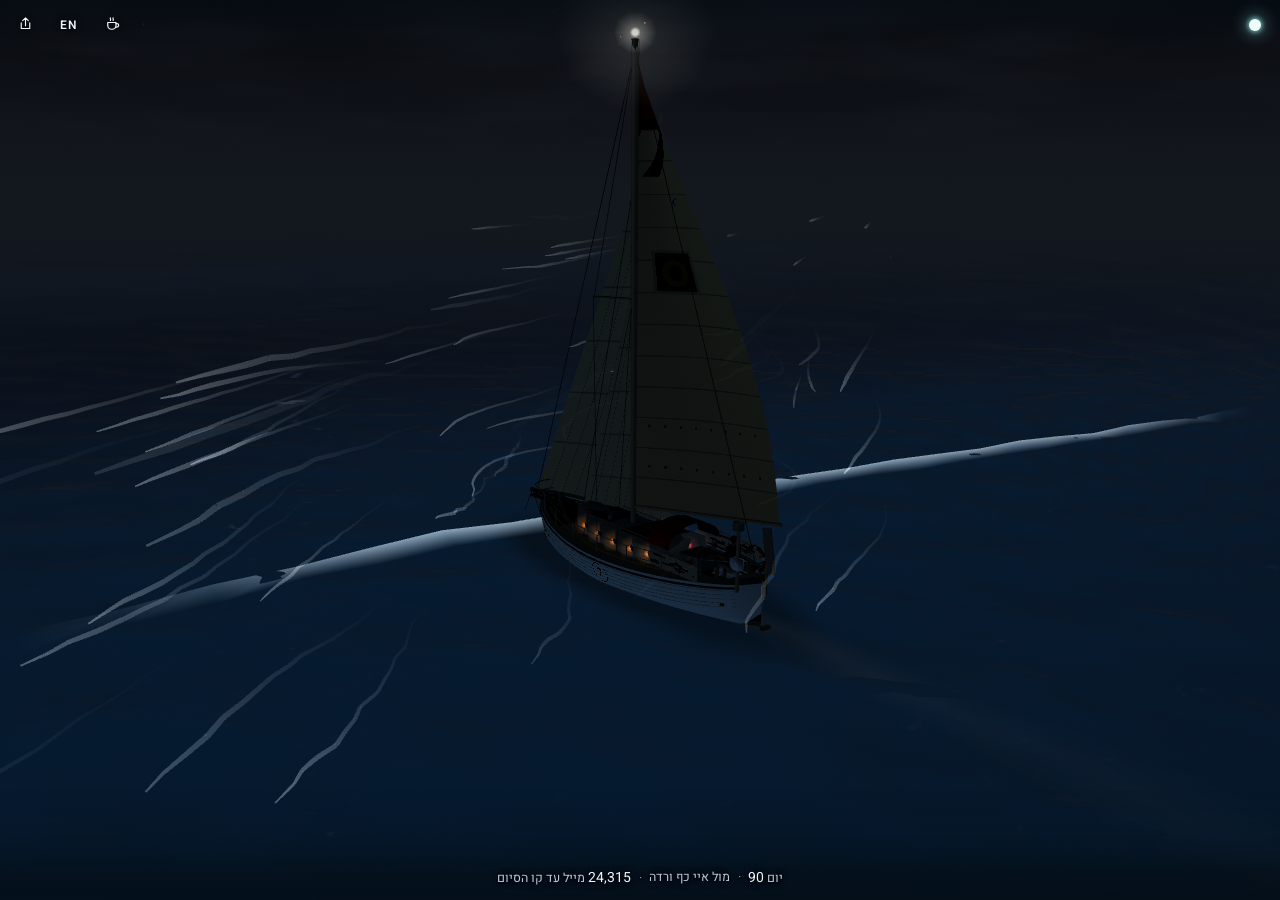
<file: index.html>
<!doctype html>
<html lang="he" dir="rtl">
<head>
<meta charset="utf-8">
<base href="/">
<!-- i-english-toggle (25.9.2026): השפה. ?lang=en|he קובע ונשמר; אחרת מה שנבחר קודם; אחרת עברית.
     באנגלית: הדף עובר ל-ltr, ו-en.js (מילון + "שאלות" באנגלית) נטען לפני שאר הסקריפטים -->
<script>(function(){var l=null,m=location.search.match(/[?&]lang=(en|he)\b/);try{l=m?m[1]:localStorage.getItem('exo.lang');if(m)localStorage.setItem('exo.lang',l);}catch(e){l=m?m[1]:null;}
window.EXO_LANG=(l==='en')?'en':'he';if(window.EXO_LANG==='en'){var h=document.documentElement;h.lang='en';h.dir='ltr';document.write('<script src="assets/v2/en.js"><\/script>');}})();</script>
<meta name="viewport" content="width=device-width, initial-scale=1, viewport-fit=cover">
<title>יומן אקסודוס — דניאל פינסקי בגולדן גלוב</title>
<meta name="description" content="איפה אקסודוס עכשיו: הסירה, הרוח, הגלים והזרם לפי נקודת הציון האחרונה, והמסע כולו על הגלובוס. דניאל פינסקי, הישראלי הראשון בגולדן גלוב.">
<meta name="theme-color" content="#06121b">
<meta name="color-scheme" content="dark">
<meta property="og:title" content="יומן אקסודוס — דניאל פינסקי בגולדן גלוב">
<meta property="og:description" content="איפה אקסודוס עכשיו, מה עושה לה הים, והמסע כולו על הגלובוס">
<meta property="og:type" content="website">
<meta property="og:url" content="https://exodus-log.com/">
<!-- תמונת השיתוף. עד כה twitter:card הכריז על summary_large_image בלי שום תמונה, וקישור שנשלח
     בוואטסאפ, בטלגרם או בפייסבוק הופיע כשורת טקסט בלבד — באתר שכל הזהות שלו היא התמונה.
     הכתובת חייבת להיות מלאה: הסורקים לא פותרים כתובות יחסיות. -->
<meta property="og:image" content="https://exodus-log.com/assets/og.jpg">
<meta property="og:image:width" content="1200">
<meta property="og:image:height" content="630">
<meta property="og:image:alt" content="אקסודוס בשקיעה מול חוף סהרה המערבית, 21.9.2026 — מתוך ההדמיה">
<meta property="og:site_name" content="יומן אקסודוס">
<meta property="og:locale" content="he_IL">
<meta name="twitter:card" content="summary_large_image">
<meta name="twitter:image" content="https://exodus-log.com/assets/og.jpg">
<link rel="canonical" href="https://exodus-log.com/">
<!-- אפליקציה בלי חנות: הוספה למסך הבית פותחת את היומן על כל המסך -->
<link rel="manifest" href="manifest.webmanifest">
<meta name="mobile-web-app-capable" content="yes">
<meta name="apple-mobile-web-app-capable" content="yes">
<meta name="apple-mobile-web-app-status-bar-style" content="black-translucent">
<meta name="apple-mobile-web-app-title" content="אקסודוס">
<link rel="icon" type="image/png" sizes="32x32" href="assets/icons/icon-32.png">
<link rel="icon" type="image/png" sizes="192x192" href="assets/icons/icon-192.png">
<link rel="apple-touch-icon" href="assets/icons/apple-touch-icon.png">
<link rel="preload" href="assets/fonts/heebo-hebrew-wght-normal.woff2" as="font" type="font/woff2" crossorigin>
<link rel="preload" href="assets/fonts/b612-mono-latin-400-normal.woff2" as="font" type="font/woff2" crossorigin>

<!-- כל העיצוב של החלון יושב כאן, כדי שהפריים הראשון לא יחכה לשום קובץ. העיצוב של "המסע" נטען רק כשפותחים אותו -->
<style>
@font-face{font-family:'Heebo';font-weight:100 900;font-display:swap;src:url(assets/fonts/heebo-hebrew-wght-normal.woff2) format('woff2');unicode-range:U+0307-0308,U+0590-05FF,U+200C-2010,U+20AA,U+25CC,U+FB1D-FB4F}
@font-face{font-family:'Heebo';font-weight:100 900;font-display:swap;src:url(assets/fonts/heebo-latin-wght-normal.woff2) format('woff2');unicode-range:U+0000-00FF,U+0131,U+0152-0153,U+02BB-02BC,U+02C6,U+02DA,U+02DC,U+0304,U+0308,U+0329,U+2000-206F,U+20AC,U+2122,U+2191,U+2193,U+2212,U+2215,U+FEFF,U+FFFD}
@font-face{font-family:'B612 Mono';font-weight:400;font-display:swap;src:url(assets/fonts/b612-mono-latin-400-normal.woff2) format('woff2')}
@font-face{font-family:'B612 Mono';font-weight:700;font-display:swap;src:url(assets/fonts/b612-mono-latin-700-normal.woff2) format('woff2')}
:root{
  --ground:#06121b; --ink:#f2f6f8; --ink2:#bccad3; --ink3:#879caa; --hair:rgba(205,225,238,.26);
  --wind:#e7f1f8; --wave:#cfe6ff; --cur:#43d6cf; --north:#f0443e; --panel:rgba(7,17,26,.90);
  --ui:'Heebo','Segoe UI',system-ui,-apple-system,Arial,sans-serif;
  --inst:'B612 Mono','IBM Plex Mono',ui-monospace,SFMono-Regular,Menlo,Consolas,monospace;
  --sh:0 0 2px rgba(3,10,16,.9),0 0 7px rgba(3,10,16,.95),0 1px 2px rgba(3,10,16,.85);
  /* הילה: טבעת כהה צמודה לאות. לטקסט שיושב על גבי קו בהיר — הספרות על טבעת המכשירים,
     שמות על אריחי לוויין — צל רך לבדו לא מספיק: נמדד 1.5:1 גם בלילה. */
  --halo:-1px -1px 0 rgba(3,10,16,.92),1px -1px 0 rgba(3,10,16,.92),-1px 1px 0 rgba(3,10,16,.92),1px 1px 0 rgba(3,10,16,.92),0 -1px 0 rgba(3,10,16,.92),0 1px 0 rgba(3,10,16,.92),-1px 0 0 rgba(3,10,16,.92),1px 0 0 rgba(3,10,16,.92),0 0 7px rgba(3,10,16,.9);
  --ms:clamp(104px,11vw,150px);   /* קוטר מפת המיקומים */
  --ls:clamp(116px,11vw,150px);   /* קוטר כפתור השכבות: לא פחות מ-116, אחרת אין אזור מגע סביר לכל שליש */
  --tsh:26px;                     /* גובה רצועת הזמן שבתחתית */
  --tpast:#8fe3de; --tfut:#f1cf8a; /* עבר ותחזית ברצועה ובשורות. לא אדום-ירוק: גם מי שלא מבחין ביניהם רואה את ההבדל */
  --accent:#43d6cf;               /* front.css מצייר בו את טבעת הפוקוס (:focus-visible). בלעדיו, מחוץ למסע, הטבעת נעלמה */
  --top:70px;                     /* התחתית של שורת הנתונים והשעונים; hud.js מודד ומעדכן */
  /* מערכת השוליים. עד כאן היו בקוד שבעה ערכים שונים לאותו תפקיד — 4, 6, 8, 10, 12, 14 ו-16 —
     ולכן השעונים, שורת הנתונים, המפה הקטנה וטור הבקרות ישבו כל אחד במרחק אחר מקצה המסך,
     ובטלפון טור הבקרות ישב 4 פיקסל מהקצה בזמן שהשעונים ישבו 16. עכשיו שני ערכים, והכול נגזר מהם. */
  --edge:14px;                    /* מרחק מקצה המסך */
  --gut:10px;                     /* מרווח בין בלוק לבלוק */
  --bot:44px;                     /* הראש של שורת מספרי המרוץ; hud.js מודד ומעדכן */
  /* עומק ההצללה מאחורי שורות הנתונים. hud.js מזיז אותם לפי גובה השמש בנקודה של דניאל:
     בלילה הים כהה והטקסט קריא בלי כלום; ביום הים והקצף בהירים, ובמדידה יצא שכל שורות
     הנתונים — גם הערכים הלבנים, לא רק התוויות האפורות — יורדות מתחת לסף הניגודיות. */
  --vg1:.55; --vg2:.16; --vg3:.03; --vgb:.55;
  /* צבע התוויות נע עם השעה. #879caa בהירותו 0.33 — בדיוק הבהירות של ים ביום, ולכן ביום
     הוא נעלם בתוכו, והחשכת הרקע לבדה רק מקרבת את השניים. ביום הוא עולה, וההיררכיה
     נשמרת דרך גודל ומשקל ולא דרך בהירות בלבד. בלילה שום דבר לא משתנה. */
  --ink2d:#bccad3; --ink3d:#879caa;
  --e-t:calc(var(--edge) + env(safe-area-inset-top,0px));
  --e-r:calc(var(--edge) + env(safe-area-inset-right,0px));
  --e-b:calc(var(--tsh) + 8px + env(safe-area-inset-bottom,0px));   /* מעל רצועת הזמן */
  --e-l:calc(var(--edge) + env(safe-area-inset-left,0px));
  --row2:calc(var(--bot) + var(--gut) + env(safe-area-inset-bottom,0px));   /* השורה שמעל מספרי המרוץ */
}
@media (min-width:701px){ :root{ --edge:18px; --gut:12px } }
@media (min-width:1441px){ :root{ --edge:22px; --gut:14px } }
*{box-sizing:border-box}
html,body{height:100%}
html{background:var(--ground);-webkit-text-size-adjust:100%;touch-action:manipulation}      /* 24.9 (סעיף 3): לחיצה כפולה לא מגדילה את הדף — היא שייכת לסירה */
body{margin:0;background:var(--ground);color:var(--ink);font-family:var(--ui);overflow:hidden;overscroll-behavior:none}
[hidden]{display:none!important}
#stage{position:fixed;left:0;top:0;width:100%;height:100vh;height:100dvh;background:linear-gradient(#0b2233,#06121b 58%,#0a2a3a);overflow:hidden;
  -webkit-user-select:none;user-select:none;-webkit-tap-highlight-color:transparent;-webkit-touch-callout:none}
#sea{position:absolute;inset:0;width:100%;height:100%;display:block;touch-action:none;cursor:grab;opacity:0;transition:opacity 1.1s ease}
#sea.on{opacity:1} #sea.drag{cursor:grabbing}
.vig{position:absolute;inset:0;pointer-events:none;background:
  linear-gradient(to bottom,rgba(4,12,19,var(--vg1)) 0,
                            rgba(4,12,19,var(--vg2)) calc(var(--top) * .82),
                            rgba(4,12,19,var(--vg3)) calc(var(--top) + 24px),
                            rgba(4,12,19,0) calc(var(--top) + 70px)),
  linear-gradient(to top,rgba(4,12,19,var(--vgb)) 0,
                         rgba(4,12,19,calc(var(--vgb) * .72)) calc(var(--bot) * .8),
                         rgba(4,12,19,calc(var(--vgb) * .26)) calc(var(--bot) + 16px),
                         rgba(4,12,19,0) calc(var(--bot) + 76px))}
.fallback,.nojs{position:absolute;inset:auto 16px 50% 16px;margin:0 auto;max-width:520px;text-align:center;color:var(--ink2);font-size:.95rem;line-height:1.5;text-shadow:var(--sh)}
.fallback a{color:var(--ink)}
/* בלי נתונים: מסתירים את הממשק כולו במקום להציג שדה של מקפים */
.nodata .hud,.nodata .mini,.nodata .lay,.nodata #sndBtn,.nodata .tstrip,.nodata #labels{display:none!important}
.nojs a{color:var(--ink)}

.n{font-family:var(--inst);font-variant-numeric:tabular-nums;direction:ltr;unicode-bidi:isolate;display:inline-block;letter-spacing:-.01em}
/* 24.9: בתוך משפט (השורה הדקה, "שאלות") המספר בגופן הטקסט — בגופן המכשירים הפסיק והנקודתיים תופסים תא שלם ונראים כרווח: "24, 538", "16: 00" */
.vit .n,#faq .n{font-family:var(--ui);letter-spacing:0}
.hud{position:absolute;pointer-events:none;text-shadow:var(--shd,var(--sh));color:var(--ink);font-size:12.5px;line-height:1.35}
.hud i{font-style:normal;color:var(--ink3d);margin-inline-end:.45em}
.hud em{font-style:normal;color:var(--ink3d);margin-inline-start:.55em;font-size:.92em}
.hud b{font-weight:400}

/* שורת הנתונים — פס אחד צמוד לקצה העליון, בכל הרוחב, בכל הגדלים. במקום חמש שורות נפרדות ושעונים
   בטור משלהם: זרם אחד של פריטים עם רווח קבוע ביניהם, שעוטף לפי הרוחב. מתקפל לנקודה (#hudDot). */
.topr{top:0;left:0;right:0;max-width:none;box-sizing:border-box;
  padding:var(--e-t) calc(var(--e-r) + 32px) 16px var(--e-l);
  display:flex;flex-direction:row;flex-wrap:wrap;gap:3px 1.15em;align-items:baseline;
  background:linear-gradient(to bottom,rgba(4,12,19,.66),rgba(4,12,19,.44) 62%,rgba(4,12,19,0));
  pointer-events:auto;cursor:pointer;transition:opacity .28s ease,transform .28s ease,visibility 0s}
.topr .row{display:contents}
.topr .row>span{white-space:nowrap}
.topr .r1{font-size:13px}
.topr .brand{font-weight:500;letter-spacing:.01em}
.topr .dim{color:var(--ink2)}
.topr .stale{color:#ffb3a8}
#vAgeW.stale i,#vAgeW.stale b,#vUpdW.stale i,#vUpdW.stale b{color:#ffb3a8}
/* 23.9 (l19): במסך הראשון ארבעה מספרים; כשהמכשירים פתוחים — השורה המלאה של קודם */
body:not(.more) .vit .v-full,body.more .vit .v-lean,body:not(.more) #vAgeW{display:none}
/* בלי מפריד לפני הפריט הגלוי הראשון: ה-::before נשען על "span+span", והפריט שלפניו מוסתר */
body.more .vit>#vDayW+span::before{display:none}
/* "עוד" ו"תפריט" בסוף שורת המספרים. בלי מפריד — הם לא עוד מספר */
.vit>.vctl{display:inline-flex;align-items:center;gap:0;margin-inline-start:1.1em;pointer-events:auto;vertical-align:middle}
.vit>.vctl::before{display:none!important}
/* אזור המגע 44×44 (הכלל לאצבע); מה שנראה הוא רק הגלולה או העיגול שבפנים, והשורה לא מתעבה (שוליים שליליים) */
#moreBtn,#menuBtn2{position:relative;height:44px;min-width:44px;margin:-8px 0;border:0;background:none;color:var(--ink);cursor:pointer;
  -webkit-tap-highlight-color:transparent;display:inline-grid;place-items:center}
#moreBtn{padding:0 13px;font:500 12.5px/1 var(--ui);text-shadow:none}
#menuBtn2{width:44px;padding:0}
#moreBtn::before,#menuBtn2::before{content:"";position:absolute;z-index:-1;border:1px solid rgba(225,236,243,.5);background:rgba(4,12,19,.38)}
#moreBtn::before{inset:8px 0;border-radius:14px}
#menuBtn2::before{inset:8px;border-radius:50%}
#moreBtn,#menuBtn2{isolation:isolate}
#menuBtn2 svg{width:14px;height:14px;fill:none;stroke:currentColor;stroke-width:1.6;stroke-linecap:round}
#moreBtn:hover::before,#menuBtn2:hover::before,#menuBtn2[aria-expanded=true]::before{background:rgba(255,255,255,.14)}
#moreBtn:focus-visible,#menuBtn2:focus-visible{outline:none}
#moreBtn:focus-visible::before,#menuBtn2:focus-visible::before{outline:2px solid #fff;outline-offset:2px}
body.more #menuBtn2{display:none}
/* המסך הראשון (בלי "עוד"): ההדמיה, הכותרת וארבעה מספרים. כל השאר מחכה מאחורי הכפתור */
body:not(.more) #hudBand,body:not(.more) #hudDot,body:not(.more) .mini,body:not(.more) .tstrip,
body:not(.more) .lay,body:not(.more) #sndBtn{display:none!important}
/* בלי רצועת הזמן השורה יורדת לתחתית */
body:not(.more){--e-b:calc(12px + env(safe-area-inset-bottom,0px))}
/* בלי רצועת הזמן אין פס כהה מתחת לשורה, והתוויות האפורות נחו על קצף (נמדד 3.1–3.4:1). הצללה נוספת, רק במסך הראשון */
body:not(.more) .vig::after{content:"";position:absolute;left:0;right:0;bottom:0;height:calc(var(--bot) + 34px);
  background:linear-gradient(to top,rgba(4,12,19,.42) 0,rgba(4,12,19,.30) calc(var(--bot) - 6px),rgba(4,12,19,0) 100%)}
body:not(.more) #menu{bottom:calc(var(--bot) + 10px + env(safe-area-inset-bottom,0px))}
@media (min-width:701px) and (min-height:521px){ body:not(.more) #menu{right:50%;transform:translateX(50%)} }
#hFcast{color:var(--ink3d)}
.topr .brk{display:none}
.topr .clocks em{color:var(--ink3d);display:inline!important}
/* שלושת השעונים עוטפים יחד: בטלפון "ישראל" נשאר לבד בשורה חמישית */
.topr .row.clocks{display:flex;gap:inherit;flex-wrap:nowrap}
.topr .clocks .lead b{color:var(--ink)}
body.hfold .topr{opacity:0;transform:translateY(-10px);visibility:hidden;pointer-events:none;transition:opacity .28s ease,transform .28s ease,visibility 0s .28s}
/* הנקודה: בפינה שבה הפס מתחיל. בצבע ההווה, ובגרירת זמן בצבע העבר או התחזית — גם כשהפס סגור */
#hudDot{position:absolute;z-index:6;top:calc(var(--e-t) - 15px);right:calc(var(--e-r) - 15px);width:44px;height:44px;
  border:0;padding:0;margin:0;background:none;cursor:pointer;-webkit-tap-highlight-color:transparent}
#hudDot::before{content:"";position:absolute;left:50%;top:50%;width:9px;height:9px;margin:-4.5px 0 0 -4.5px;border-radius:50%;
  background:#e9fbf9;box-shadow:0 0 5px 1px rgba(143,227,222,.9),0 0 14px 4px rgba(143,227,222,.38);transition:background .35s,opacity .3s}
/* הכותרת (23.9, l19): בראש המסך, מימין, באותם שוליים של הפס. כשהפס נפתח מהנקודה הוא מכסה אותה */
.lead{position:absolute;z-index:5;top:0;left:0;right:0;margin:0;pointer-events:none;
  padding:var(--e-t) calc(var(--e-r) + 32px) 18px var(--e-l);text-shadow:var(--shd,var(--sh));
  background:linear-gradient(to bottom,rgba(4,12,19,.58),rgba(4,12,19,.34) 64%,rgba(4,12,19,0));
  transition:opacity .28s ease,visibility 0s}
.lead-t{margin:0;font:500 24px/1.25 var(--ui);color:var(--ink);letter-spacing:.005em}
.lead-t span{display:block;white-space:nowrap}      /* שתי שורות תמיד: כל חצי בשורה משלו, ואף אחד לא נשבר */
/* העלייה: מחלש לחזק, עם תזוזה קטנה כלפי מעלה. .up נוסף ב-JS בפריים הראשון */
.lead:not(.up):not(.suck){opacity:0;transform:translateY(8px)}
.lead.up:not(.suck){transition:opacity 1.9s cubic-bezier(.25,.1,.25,1),transform 1.9s cubic-bezier(.2,.7,.2,1),visibility 0s}
.lead-s{margin:5px 0 0;font:400 14px/1.45 var(--ui);color:var(--ink2d);max-width:46em;pointer-events:auto;cursor:pointer}
.lead-t b{font-weight:inherit}
.lead-s:focus-visible{outline:2px solid #fff;outline-offset:3px;border-radius:2px}
body.more:not(.hfold) .lead,body.g-open .lead{opacity:0;visibility:hidden;transition:opacity .2s ease,visibility 0s .2s}
@media (max-width:700px){
  .lead-t{font-size:20px} .lead-s{font-size:13px;margin-top:4px}
  /* בטלפון לאורך המשפט עד שלוש שורות, לרוחב שורה אחת (אחרת הוא יושב על המפרשים); נגיעה פותחת את כולו */
  .lead-s:not(.open){display:-webkit-box;-webkit-line-clamp:3;-webkit-box-orient:vertical;overflow:hidden}
}
@media (max-height:520px){
  .lead{padding-bottom:12px} .lead-t{font-size:18px} .lead-s{font-size:12.5px;margin-top:3px}
  .lead-s:not(.open){display:-webkit-box;-webkit-line-clamp:1;-webkit-box-orient:vertical;overflow:hidden}
}
body.hfold #hudDot::before{animation:hdGlow 3.4s ease-in-out infinite}
@keyframes hdGlow{50%{box-shadow:0 0 7px 2px rgba(143,227,222,1),0 0 22px 8px rgba(143,227,222,.5)}}
body:not(.hfold) #hudDot::before{opacity:.75}
body.t-past #hudDot::before{background:var(--tpast)}
body.t-fut #hudDot::before{background:var(--tfut);box-shadow:0 0 5px 1px rgba(241,207,138,.9),0 0 14px 4px rgba(241,207,138,.38)}
#hudDot:focus-visible{outline:2px solid #8fe3de;outline-offset:-6px;border-radius:50%}
@media (prefers-reduced-motion:reduce){ body.hfold #hudDot::before{animation:none} .topr{transition:none} }

/* ===== 23.9 (l23) הממשק הנקי: ההדמיה, משפט פתיחה שנשאב לעיגול, ושורה דקה בתחתית ===== */
/* מוסתר כברירת מחדל, מעבר למה שהמסך הראשון של l19 כבר הסתיר: המשואה, שנתות הטבעת, היעד, קנה המידה */
#labels .dat.gate,.gl-scale{display:none!important}
/* המפתח: עיגול זוהר קטן בפינה שבה המשפט מתחיל. לפני השאיבה הוא שקוף (אבל נגיש) */
#key{position:absolute;z-index:7;top:calc(var(--e-t) - 15px);right:calc(var(--e-r) - 15px);width:44px;height:44px;border:0;padding:0;margin:0;
  background:none;cursor:pointer;-webkit-tap-highlight-color:transparent}
#key i{position:absolute;left:50%;top:50%;width:12px;height:12px;margin:-6px 0 0 -6px;border-radius:50%;background:#eefcfb;
  box-shadow:0 0 5px 1px rgba(143,227,222,.85),0 0 16px 5px rgba(143,227,222,.32);opacity:0;transform:scale(.2);transition:opacity .35s,transform .35s,box-shadow .35s}
body.keyed #key i{opacity:1;transform:none}
body.keyed.key-born #key i{animation:keyBorn 2.3s ease-out both}
@keyframes keyBorn{0%{transform:scale(.2);opacity:.3}14%{transform:scale(1.5);opacity:1}24%{transform:scale(1)}
  38%{opacity:.25}50%{opacity:1;box-shadow:0 0 8px 3px rgba(143,227,222,1),0 0 26px 10px rgba(143,227,222,.55)}
  64%{opacity:.25}76%{opacity:1;box-shadow:0 0 8px 3px rgba(143,227,222,1),0 0 26px 10px rgba(143,227,222,.55)}100%{opacity:1}}
/* 24.9 (סעיף 2): תזכורת שקטה — כל 12 שניות הבהוב חלש ועדין של כשנייה, רק כשהעיגול סגור ואין תנועה אחרת */
body.keyed:not(.key-born):not(.lyr-open) #key i{animation:keyIdle 12s ease-in-out 3s infinite}
@keyframes keyIdle{0%,90%,100%{box-shadow:0 0 5px 1px rgba(143,227,222,.85),0 0 16px 5px rgba(143,227,222,.32)}95%{box-shadow:0 0 7px 2px rgba(143,227,222,1),0 0 22px 8px rgba(143,227,222,.5)}}
#key:hover i,#key[aria-expanded=true] i{box-shadow:0 0 7px 2px rgba(143,227,222,1),0 0 22px 8px rgba(143,227,222,.5)}
#key:focus-visible{outline:none} #key:focus-visible i{outline:2px solid #fff;outline-offset:5px}
body.g-open #key{display:none}
#shareBtn{position:absolute;z-index:7;top:calc(var(--e-t) - 15px);left:max(0px,calc(var(--edge) + env(safe-area-inset-left,0px) - 15px));width:44px;height:44px;border:0;padding:0;margin:0;
  background:none;color:var(--ink);cursor:pointer;-webkit-tap-highlight-color:transparent}
#shareBtn svg{width:17px;height:17px;fill:none;stroke:currentColor;stroke-width:1.6;stroke-linecap:round;stroke-linejoin:round;filter:drop-shadow(0 0 2px rgba(3,10,16,.9))}
#shareBtn:focus-visible{outline:2px solid #fff;outline-offset:-4px;border-radius:50%}
body:not(.keyed) #shareBtn,body.lyr-open #shareBtn,body.g-open #shareBtn,body.j-open #shareBtn,body.faq-open #shareBtn,body.words-open #shareBtn{display:none}
#langBtn{position:absolute;z-index:7;top:calc(var(--e-t) - 15px);left:max(44px,calc(var(--edge) + env(safe-area-inset-left,0px) + 29px));width:44px;height:44px;border:0;padding:0;margin:0;
  background:none;color:var(--ink);cursor:pointer;-webkit-tap-highlight-color:transparent;font:600 12px var(--ui);letter-spacing:.06em;text-shadow:var(--halo)}
#langBtn:focus-visible{outline:2px solid #fff;outline-offset:-4px;border-radius:50%}
body:not(.keyed) #langBtn,body.lyr-open #langBtn,body.g-open #langBtn,body.j-open #langBtn,body.faq-open #langBtn,body.words-open #langBtn{display:none}
/* קפה לבונה האתר (25.9): כוס שלישית בשורה, אחרי השיתוף והשפה. פותחת את השאלה "קפה לבונה האתר" עם ההבהרה, לא את הקפה ישירות */
#cupBtn{position:absolute;z-index:7;top:calc(var(--e-t) - 15px);left:max(88px,calc(var(--edge) + env(safe-area-inset-left,0px) + 73px));width:44px;height:44px;border:0;padding:0;margin:0;
  background:none;color:var(--ink);cursor:pointer;-webkit-tap-highlight-color:transparent}
#cupBtn svg{width:18px;height:18px;fill:none;stroke:currentColor;stroke-width:1.6;stroke-linecap:round;stroke-linejoin:round;filter:drop-shadow(0 0 2px rgba(3,10,16,.9))}
#cupBtn:focus-visible{outline:2px solid #fff;outline-offset:-4px;border-radius:50%}
body:not(.keyed) #cupBtn,body.lyr-open #cupBtn,body.g-open #cupBtn,body.j-open #cupBtn,body.faq-open #cupBtn,body.words-open #cupBtn{display:none}
#faq a.cup-go{display:inline-flex;align-items:center;min-height:44px;margin:2px 0 12px;padding:0 16px;border:1px solid #e8f0f5;border-radius:4px;background:#e8f0f5;color:#08141d;font:500 13px var(--ui);text-decoration:none}
#faq a.cup-go:hover{background:#fff}
#shareOk{position:absolute;z-index:7;top:calc(var(--e-t) - 2px);left:calc(var(--edge) + env(safe-area-inset-left,0px) + 120px);color:var(--ink);font:400 12px var(--ui);text-shadow:var(--halo);pointer-events:none}
#shareOk:empty{display:none}
/* משפט הפתיחה נשאב: מתכווץ אל נקודת העיגול (transform-origin נקבע ב-JS) ונמוג, בערך שנייה */
.lead.suck{transition:transform 1s cubic-bezier(.55,0,.85,.35),opacity .9s ease-in .1s,filter 1s ease-in;transform:scale(.015);opacity:0;filter:blur(2px);pointer-events:none;background:none}
.lead.gone{opacity:0}
/* השורה הדקה בתחתית: יום · איפה · כמה נשאר */
.vit{bottom:calc(12px + env(safe-area-inset-bottom,0px));font-size:12px;color:var(--ink2d);gap:2px 0}
.vit b{font-size:12.5px;color:var(--ink);font-weight:400}
.hud.vit>span+span::before{content:"·";display:inline;width:auto;height:auto;background:none;margin:0 .6em;color:var(--ink3d);vertical-align:0}
.vit>#vAgeW.stale{color:#ffb3a8}
@media (max-width:700px){ .hud.vit>span+span::before{display:inline!important} .vit{font-size:11.5px;gap:2px 0} .vit b{font-size:12px} }
@media (prefers-reduced-motion:reduce){ .lead.suck{transition:none} body.keyed.key-born #key i,body.keyed #key i{animation:none!important} .lead:not(.up):not(.suck){opacity:1;transform:none} .lead.up{transition:none} }

/* ===== l23 מנה 2: התפריט העליון והשכבות ===== */
#lyr{position:absolute;z-index:7;top:calc(var(--e-t) - 15px);right:calc(var(--e-r) + 26px);left:calc(var(--e-l) - 6px);height:44px;
  display:flex;align-items:center;gap:0;overflow-x:auto;overflow-y:hidden;scrollbar-width:none;-webkit-overflow-scrolling:touch;
  mask-image:linear-gradient(to left,#000 calc(100% - 14px),transparent);-webkit-mask-image:linear-gradient(to left,#000 calc(100% - 14px),transparent)}
#lyr::-webkit-scrollbar{display:none}
#lyr button{flex:none;position:relative;height:44px;min-width:44px;margin:0;padding:0 8px;border:0;background:none;color:var(--ink2d);cursor:pointer;white-space:nowrap;
  font:400 13px/1 var(--ui);text-shadow:var(--shd,var(--sh));-webkit-tap-highlight-color:transparent}
#lyr button::after{content:"";position:absolute;left:50%;bottom:8px;width:4px;height:4px;margin-left:-2px;border-radius:50%;background:#eefcfb;
  box-shadow:0 0 4px 1px rgba(143,227,222,.8);opacity:0;transform:scale(.3);transition:opacity .25s,transform .25s}
#lyr button[aria-pressed=true],#lyr button[aria-expanded=true]{color:var(--ink)}
#lyr button[aria-pressed=true]::after,#lyr button[aria-expanded=true]::after{opacity:1;transform:none}
#lyr button:hover{color:var(--ink)}
#lyr button:focus-visible{outline:2px solid #fff;outline-offset:-6px;border-radius:6px}
body.g-open #lyr,body.g-open #lyCap,body.j-open #lyr{display:none}
/* מעט מלל ליד הסימנים: מתחת לתפריט, מימין. רק של השכבות הדולקות */
#lyCap{position:absolute;z-index:6;top:calc(var(--e-t) + 34px);right:var(--e-r);left:var(--e-l);pointer-events:none;text-shadow:var(--shd,var(--sh))}
#lyCap .cap{display:none;margin:0 0 6px;max-width:34em;font:400 12.5px/1.45 var(--ui);color:var(--ink2d)}
#lyCap .cap b{color:var(--ink);font-weight:400}
#lyCap .cap .n{font-size:1.02em}
body.ly-pos #lyCap .cap-pos,body.ly-nat #lyCap .cap-nat,body.ly-race #lyCap .cap-race,body.ly-ahead #lyCap .cap-ahead,body.ly-story #lyCap .cap-story{display:block}
body:not(.lyr-open) #lyCap{top:calc(var(--e-t) + 20px);right:calc(var(--e-r) + 30px)}
#lyCap .cap-story p{margin:0}
.cap-links{margin-top:6px!important;pointer-events:auto}
.cap-links button,.cap-links a{display:inline-block;margin:0 0 0 14px;padding:13px 0;min-height:44px;box-sizing:border-box;border:0;background:none;color:var(--ink);font:500 12.5px var(--ui);
  text-decoration:underline;text-decoration-color:rgba(225,236,243,.45);text-underline-offset:3px;cursor:pointer}
body.t-past #capPos .tv,body.t-past #capNat .tv{color:var(--tpast)} body.t-fut #capPos .tv,body.t-fut #capNat .tv{color:var(--tfut)}
#lyCap .cap p{margin:0}
#lyCap .cap-pos>p+div,#lyCap .cap-nat>p+p{margin-top:4px}
/* מתגים: שורה אחת של כפתורים עם נקודה (דולק/כבוי) והנתון של הרגע. אזור מגע 44 */
.cap-sw{display:flex;flex-wrap:wrap;gap:0 14px;margin:0!important;pointer-events:auto}
.sw{display:inline-flex;align-items:center;gap:6px;min-height:44px;padding:0;border:0;background:none;color:var(--ink2d);font:400 12.5px var(--ui);cursor:pointer;text-shadow:var(--shd,var(--sh));-webkit-tap-highlight-color:transparent}
.sw i{flex:none;width:9px;height:9px;box-sizing:border-box;border-radius:50%;border:1.5px solid currentColor;transition:background-color .2s}
.sw[aria-pressed=true]{color:var(--ink)} .sw[aria-pressed=true] i{background:#eefcfb;border-color:#eefcfb;box-shadow:0 0 4px 1px rgba(143,227,222,.7)}
.sw b{font-weight:400;color:inherit} .sw:focus-visible{outline:2px solid #fff;outline-offset:2px;border-radius:4px}
#lyCap .cap-links{margin-top:0!important}
/* הסימנים שעל ההדמיה: שייכים לשכבות. .deg ו-.dat — "איפה הוא עכשיו"; המשואה — "האזור"; הסירות באופק — "המירוץ" */
/* 24.9: הטבעת ותוויות המים — "תנאי הטבע"; המשואה — "המרוץ"; הסימנים שבשולי המסך ירדו לטובת הרדאר */
body:not(.ly-nat) #labels .deg,body:not(.ly-nat) #labels .dat.wind,body:not(.ly-nat) #labels .dat.wave,body:not(.ly-nat) #labels .dat.cur,body.rose-off #labels .deg{display:none!important}
body:not(.ly-race) #labels .beacon{display:none!important}
#labels .fb{display:none!important}
.lb.fb{color:var(--ink2d);font-size:11.5px;text-align:center;padding-bottom:22px}
.lb.fb::after{content:"";position:absolute;left:50%;bottom:0;width:1px;height:16px;background:linear-gradient(rgba(255,255,255,.7),rgba(255,255,255,0))}
.lb.fb.edge{padding:0}
.lb.fb.edge::after{display:none}
.lb.fb.el::after{display:inline;position:static;content:"‹";width:auto;height:auto;background:none;margin-inline-start:.3em;font-size:1.3em;line-height:0}
.lb.fb.er::before{content:"›";margin-inline-end:.3em;font-size:1.3em;line-height:0}
.lb.fb .n{color:var(--ink)}
/* "היומן": רצועת הזמן הישנה (שבוע, עבר ועתיד, קווי גרף) לא מוצגת — הקוד שלה נשאר, הוא מזיז את השעון. במקומה (a12) פס של 48 שעות אחורה, מעל השורה הדקה */
.tstrip{display:none!important}
.ss{position:absolute;z-index:6;left:var(--e-l);right:var(--e-r);bottom:calc(var(--bot) + 2px);max-width:680px;margin:0 auto;height:44px;display:none;align-items:center;gap:4px;direction:ltr}
body.ly-story .ss{display:flex} .ss[hidden]{display:none!important}
body.g-open .ss,body.j-open .ss{display:none!important}
#ssPlay{flex:none;width:44px;height:44px;padding:0;border:0;background:none;color:var(--ink);cursor:pointer;-webkit-tap-highlight-color:transparent}
#ssPlay svg{display:block;width:26px;height:26px;margin:auto;overflow:visible}
#ssPlay circle{fill:rgba(4,12,19,.35);stroke:rgba(225,236,243,.6);stroke-width:1.2}
#ssPlay path{fill:currentColor} #ssPlay .pa{display:none} #ssPlay.on .pa{display:inline} #ssPlay.on .pl{display:none}
#ssPlay:focus-visible{outline:2px solid #fff;outline-offset:-4px;border-radius:50%}
.ss-bar{position:relative;flex:1;min-width:0;height:44px;touch-action:pan-y}
.ss-bar canvas{position:absolute;left:0;top:0;width:100%;height:100%;display:block}
.ss-bar input[type=range]{position:absolute;inset:0;width:100%;height:100%;margin:0;padding:0;opacity:0;cursor:ew-resize;-webkit-appearance:none;appearance:none;background:none;direction:ltr}
.ss-bar input[type=range]::-webkit-slider-thumb{-webkit-appearance:none;width:30px;height:44px;background:transparent}
.ss-bar input[type=range]::-moz-range-thumb{width:30px;height:44px;border:0;background:transparent}
.ss-bar:focus-within{outline:2px solid #fff;outline-offset:-6px;border-radius:6px}
body.ly-story #lyCap .cap-log{display:block}
/* "האזור" (מנה 5): מעט על המקום — מה ידוע עליו, ממקור שמקושר בסוף כל פסקה */
#capArea p,#capPosArea p{margin:0 0 5px}
#capArea .t,#capPosArea .t{color:var(--ink);font-weight:500}
#capArea .k,#capPosArea .k{font-size:10.5px;color:var(--ink3d);border:1px solid rgba(225,236,243,.28);border-radius:3px;padding:0 4px;margin-inline-start:4px;white-space:nowrap}
#capArea a,#capPosArea a{color:var(--ink2d);font-size:11px;pointer-events:auto;text-decoration:underline;text-decoration-color:rgba(225,236,243,.35);text-underline-offset:2px}
@media (max-width:700px){ #capArea p{font-size:12px} }
@media (max-height:520px){ #capArea p:nth-child(n+3){display:none} }
body.t-past #capLog b{color:var(--tpast)} body.t-fut #capLog b{color:var(--tfut)}
/* מספר בתוך משפט — בגופן הטקסט (כמו בשורה הדקה וב"שאלות"): בגופן המכשירים נראה רווח מדומה אחרי הנקודה והנקודתיים */
#capLog .n,#capPos .n,#capNat .n,#capAhead .n,#radarCap .n,.sw .n{font-family:var(--ui);letter-spacing:0}      /* מספר בתוך משפט — בגופן הטקסט (24.9) */
@media (max-width:420px){ #lyr button{padding:0 6px;font-size:12.5px} }
/* 24.9: חמש קטגוריות. בטלפון כל שם בשתי שורות קצרות (נשבר ברווח) — כך הכול נכנס מ-320 בלי גלילה ובלי לקצר שמות */
@media (max-width:600px){ #lyr{justify-content:space-between} #lyr button{white-space:normal;width:min-content;line-height:1.12;text-align:center;padding:0 4px} #lyr button::after{bottom:1px} }
/* 24.9: שש קטגוריות נכנסות ברוחב בלי גלילה מ-360 פיקסלים (נמדד). מתחת ל-380 הריווח מצטמצם; אזור המגע נשאר 44.
   ההדהייה בקצה השמאלי — רק כשבאמת יש מה לגלול (.ovf, נמדד ב-hud.js), כדי שהכפתור האחרון לא יידהה סתם */
@media (max-width:380px){ #lyr button{padding:0 3px;font-size:12px} }
/* מתחת ל-340 (אייפון SE הראשון, 320): "איפה הוא עכשיו" בשתי שורות — כך גם שם הכול נכנס, בלי לקצר שם ובלי יעד קטן מ-44 */
#lyr:not(.ovf){mask-image:none;-webkit-mask-image:none}
/* 24.9 (סעיף 10): רדאר המרוץ — בתחתית, באמצע, מעל השורה הדקה (ובגלובוס מעל ציר הזמן) */
#radar{position:absolute;z-index:6;left:50%;bottom:calc(var(--botv,40px) + 2px);transform:translateX(-50%);margin:0;width:var(--rdS,240px);pointer-events:none;text-shadow:var(--shd,var(--sh))}
body.g-open #radar{bottom:calc(72px + env(safe-area-inset-bottom,0px))}
body.j-open #radar,body.faq-open #radar,body.words-open #radar{display:none}
#radar svg{display:block;width:100%;height:auto;overflow:visible}
#radar .rg{fill:rgba(4,12,19,.38);stroke:rgba(225,236,243,.5);stroke-width:1}
#radar .rr{fill:none;stroke:rgba(225,236,243,.22);stroke-width:1;stroke-dasharray:2 3}
#radar .rl{font:400 9.5px var(--ui);fill:var(--ink3d)}
#radar text{direction:rtl;unicode-bidi:plaintext}
#radar .bt.far{fill:none;stroke:#eef4f7;stroke-width:1.2}
#radar .rc{font:500 10px var(--ui);fill:var(--ink2d)}
#radar .me{fill:#ff8a3c;stroke:#fff;stroke-width:1.2}
#radar .bt{fill:#eef4f7;stroke:rgba(3,10,16,.8);stroke-width:1}
#radar .lb1{font:500 10.5px var(--ui);fill:var(--ink)} #radar .lb2{font:400 9.5px var(--ui);fill:var(--ink2d)}
#radar .lbg{paint-order:stroke;stroke:rgba(3,10,16,.85);stroke-width:3px;stroke-linejoin:round}
#radar .rn{font:500 10px var(--ui);fill:var(--ink2d)} #radar .rn.hi{fill:var(--ink)}
#radarCap{margin:2px auto 0;width:max-content;max-width:calc(100vw - 28px);font:400 11px/1.35 var(--ui);color:var(--ink2d);text-align:start}
#radarCap>span{display:block;white-space:nowrap} #radarCap b{display:inline-block;min-width:1.4em;color:var(--ink);font-weight:500} #radarCap .rme{color:var(--ink3d);font-size:10.5px;white-space:normal}
/* "שאלות" (l26): חלונית קריאה מתחת לתפריט, מימין — שם מתחילים לקרוא. עד מעל השורה הדקה, ונגללת בתוכה.
   שתי רמות קיפול: קבוצה, ובתוכה שאלה. כל שורה שנוגעים בה — לפחות 44 פיקסלים */
body.faq-open #lyCap,body.words-open #lyCap{visibility:hidden}
body.g-open #faq,body.j-open #faq,body.g-open #words,body.j-open #words{display:none}
#faq,#words{position:absolute;z-index:7;top:calc(var(--e-t) + 32px);right:var(--e-r);width:min(460px,calc(100% - 2 * var(--edge)));
  max-height:calc(100% - var(--e-t) - 44px - var(--row2));overflow-y:auto;overscroll-behavior:contain;-webkit-overflow-scrolling:touch;
  background:var(--panel);border:1px solid var(--hair);border-radius:8px;padding:0 16px 10px;color:var(--ink);font:400 13.5px/1.5 var(--ui);
  -webkit-backdrop-filter:blur(10px);backdrop-filter:blur(10px)}
#faq .faq-hd,#words .faq-hd{position:sticky;top:0;z-index:1;display:flex;align-items:center;justify-content:space-between;margin:0 -16px;padding:6px 16px 0;background:rgba(7,17,26,.97)}
#faq h2,#words h2{margin:6px 0 0;font:500 15px var(--ui);color:var(--ink)}
#faq .x,#words .x{flex:none;width:44px;height:44px;margin:0 0 0 -12px;border:0;background:none;color:var(--ink2);font-size:22px;line-height:1;cursor:pointer}
#faq .faq-s,#words .faq-s{margin:0 0 8px;color:var(--ink3);font-size:11.5px;line-height:1.45}
#faq details.g{border-top:1px solid var(--hair)}
#faq summary{list-style:none;display:flex;align-items:center;gap:10px;min-height:44px;cursor:pointer;-webkit-tap-highlight-color:transparent}
#faq summary::-webkit-details-marker{display:none}
#faq summary::after{content:"";flex:none;width:6px;height:6px;margin-inline-start:auto;margin-top:-3px;border:solid var(--ink3);border-width:0 0 1.5px 1.5px;
  transform:rotate(-45deg);transition:transform .2s}
#faq details[open]>summary::after{transform:rotate(135deg);margin-top:3px}
#faq details.g>summary{font:500 14.5px var(--ui);color:var(--ink)}
#faq details.g>summary .c{font:400 11.5px var(--ui);color:var(--ink3)}
#faq details.q{border-top:1px solid rgba(205,225,238,.12);margin-inline-start:2px}
#faq details.g>div{padding:0 0 6px}
#faq details.q>summary{min-height:44px;padding:4px 0;font:400 13.5px/1.4 var(--ui);color:var(--ink2)}
#faq details.q[open]>summary{color:var(--ink)}
#faq details.q>p{margin:0 0 12px;color:var(--ink2);font-size:13px;line-height:1.62}
#faq b.n,#faq b{color:var(--ink);font-weight:500}
#faq a{color:var(--ink);text-decoration:underline;text-decoration-color:rgba(225,236,243,.4);text-underline-offset:2px}
#faq a.src{color:var(--ink3);font-size:11px}
#faq summary:focus-visible,#faq .x:focus-visible,#faq a:focus-visible{outline:2px solid #fff;outline-offset:2px;border-radius:4px}
@media (prefers-reduced-motion:reduce){ #faq summary::after{transition:none} }
#faq .faq-foot{border-top:1px solid var(--hair);padding-top:8px}
#faq .faq-set{display:flex;flex-wrap:wrap;align-items:center;gap:6px 7px}
#faq .faq-set>span{flex:0 0 100%;color:var(--ink3);font-size:11.5px}
#faq .faq-set button{min-height:44px;border:1px solid var(--hair);background:rgba(255,255,255,.05);color:var(--ink);font:500 12.5px var(--ui);padding:0 12px;border-radius:4px;cursor:pointer}
#faq .faq-set button:hover{background:rgba(255,255,255,.11)}
#faq .faq-set button[aria-pressed=true]{background:#e8f0f5;color:#08141d;border-color:#e8f0f5}
#faq .faq-set button:disabled{opacity:.4;cursor:default}
#faq .faq-set button:focus-visible{outline:2px solid #fff;outline-offset:2px}
#faq .faq-fine{margin:8px 0 0;color:var(--ink3);font-size:11.5px;line-height:1.45}
#faq .faq-fine:empty{display:none}
/* g01 (24.9): "מילים לדניאל" — משפט אחד שנשמר עם הזמן והמקום של הסירה. לא מוצג באתר; נאסף בשביל דניאל */
#words .w-p{margin:0 0 10px;color:var(--ink2);font-size:13px;line-height:1.6}
#words label{display:block;margin:0 0 4px;color:var(--ink3);font-size:11.5px}
#words textarea,#words input[type=text]{box-sizing:border-box;width:100%;min-height:44px;margin:0 0 10px;padding:10px 12px;border:1px solid var(--hair);border-radius:4px;
  background:rgba(255,255,255,.05);color:var(--ink);font:400 14px/1.5 var(--ui)}
#words textarea{min-height:96px;resize:vertical}
#words textarea:focus-visible,#words input:focus-visible,#words .w-send:focus-visible,#words .x:focus-visible{outline:2px solid #fff;outline-offset:2px}
#words .w-row{display:flex;align-items:center;gap:12px}
#words .w-send{min-height:44px;padding:0 18px;border:0;border-radius:4px;background:#e8f0f5;color:#08141d;font:500 13.5px var(--ui);cursor:pointer}
#words .w-send:disabled{opacity:.5;cursor:default}
#words .w-c{color:var(--ink3);font-size:11.5px}
#words .w-msg{margin:4px 0 0;color:var(--ink);font-size:13px;line-height:1.5}
#words .w-msg:empty{display:none}
#words .w-hp{position:absolute;left:-9999px;width:1px;height:1px;overflow:hidden}

/* רצועת הזמן (מ-21.9 בערב, לפי הערות בתחנה): בחלק הכי תחתון של המסך, בכל רוחבו, בכל הגדלים.
   שבוע אחד, וההווה תמיד באמצע. בלי שעה, תאריך או "עכשיו" עליה: הזמן שנבחר נקרא בשורות הנתונים,
   שצובעות את עצמן — טורקיז לעבר, ענבר לתחזית, לבן להווה. השדה range שמעליה הוא המגע והנגישות. */
.tstrip{position:fixed;z-index:4;left:0;right:0;bottom:env(safe-area-inset-bottom,0px);height:var(--tsh);
  pointer-events:auto;border-top:1px solid var(--hair);background:rgba(4,12,19,.42);overflow:hidden;touch-action:pan-y}
.tstrip canvas{position:absolute;inset:0;width:100%;height:100%;display:block}
.tstrip input[type=range]{position:absolute;inset:0;width:100%;height:100%;margin:0;padding:0;opacity:0;cursor:ew-resize;-webkit-appearance:none;appearance:none;background:none;direction:ltr}
.tstrip input[type=range]:focus-visible{opacity:1;outline:2px solid #8fe3de;outline-offset:-2px}
.tstrip input[type=range]::-webkit-slider-thumb{-webkit-appearance:none;width:26px;height:var(--tsh);background:transparent}
.tstrip input[type=range]::-moz-range-thumb{width:26px;height:var(--tsh);border:0;background:transparent}
/* עבר ותחזית: רק הערכים שבאמת נגזרים מהשעון המוצג. מספרי המרוץ הם של נקודת הציון ונשארים לבנים.
   המיקום והמרחק ליעד נצבעים רק כשהם באים מהארכיון (.pa); בתחזית הם של נקודת הציון ונשארים לבנים */
#hPos.pa,.lb.pa .n{color:var(--tpast)}
#hDay,#hDate,.topr .r2 b,.topr .r3 b,.clocks b,.lb.dat .n{transition:color .35s}
body.t-past #hDay,body.t-past #hDate,body.t-past .topr .r2 b,body.t-past .topr .r3 b,body.t-past .clocks b,body.t-past .lb.dat .n{color:var(--tpast)}
body.t-fut #hDay,body.t-fut #hDate,body.t-fut .topr .r2 b,body.t-fut .topr .r3 b,body.t-fut .clocks b,body.t-fut .lb.dat .n{color:var(--tfut)}

/* מספרי המרוץ: שורה אחת בתחתית */
.vit{left:0;right:0;bottom:var(--e-b);display:flex;flex-wrap:wrap;justify-content:center;gap:2px 0;
  padding:0 var(--e-r) 0 var(--e-l);font-size:12.5px}
.vit>span{white-space:nowrap}
.vit>span+span::before{content:"";display:inline-block;width:1px;height:.85em;background:var(--hair);margin:0 .9em;vertical-align:-.08em}
.vit b{font-size:14px}

/* תוויות שיושבות על הסצנה */
#labels{position:absolute;inset:0;pointer-events:none;overflow:hidden}
.lb{position:absolute;left:0;top:0;white-space:nowrap;text-shadow:var(--shd,var(--sh));font-size:12px;will-change:transform;transition:opacity .25s}
.lb.deg{font-family:var(--inst);font-size:10.5px;color:#dfe9ef;direction:ltr;letter-spacing:.02em}
.lb.cardinal{font-size:13px;font-weight:700}
.lb.north{color:var(--north);font-weight:700;font-size:15px}
.lb.wind{color:var(--wind)} .lb.wave{color:var(--wave)} .lb.cur{color:var(--cur)}
.lb.gate{color:var(--ink)}
.lb.beacon{color:var(--ink);padding-bottom:46px;text-align:center}
.lb.beacon::after{content:"";position:absolute;left:50%;bottom:0;width:1px;height:40px;background:linear-gradient(rgba(255,255,255,.95),rgba(255,255,255,0))}
.lb.beacon.below{padding-bottom:0;padding-top:30px}
.lb.beacon.below::after{bottom:auto;top:0;height:24px;background:linear-gradient(rgba(255,255,255,0),rgba(255,255,255,.95))}
/* משואה על שפת המסך: היעד מחוץ לשדה הראייה. חץ דק לכיוון, בלי הקו האנכי */
.lb.beacon.edge{padding:0;text-align:start}
.lb.beacon.edge::after{display:none}
/* הטקסט מימין לשמאל: החץ השמאלי הוא סוף השורה (::after), הימני הוא תחילתה (::before) */
.lb.beacon.el::after{display:inline;position:static;content:"‹";width:auto;height:auto;background:none;margin-inline-start:.35em;font-size:1.35em;line-height:0;vertical-align:-.1em}
.lb.beacon.er::before{content:"›";margin-inline-end:.35em;font-size:1.35em;line-height:0;vertical-align:-.1em}
.lb .n{font-size:.95em}

/* מפת מיקומים קטנה: מובילה אל "המסע" */
.mini{position:absolute;left:var(--e-l);bottom:var(--row2);
  width:var(--ms);padding:0;border:0;background:none;color:var(--ink2);cursor:pointer;font:inherit;display:grid;gap:4px;justify-items:center}
.mini canvas{width:100%;aspect-ratio:1;display:block;border-radius:50%;opacity:.86;transition:opacity .2s, transform .2s}
.mini:hover canvas,.mini:focus-visible canvas{opacity:1;transform:scale(1.03)}
.mini{color:var(--ink2d)} .mini span{font-size:11px;text-shadow:var(--shd,var(--sh))}
.mini:focus-visible{outline:2px solid #fff;outline-offset:4px;border-radius:12px}

/* שלושת המבטים: קו שיער אנכי, שלוש נקודות ושמות קטנים. רחוק מהסירה, בלי רקע ובלי מסגרת.
   אזור המגע של כל עצירה 44 פיקסל גובה; מה שנראה הוא נקודה של 5 פיקסלים ומילה אחת. */
.vw{position:absolute;left:var(--e-l);top:50%;transform:translateY(-50%);display:flex;flex-direction:column;direction:ltr;
  -webkit-user-select:none;user-select:none;filter:drop-shadow(0 0 3px rgba(3,10,16,.55))}
.vw::before{content:"";position:absolute;left:4px;top:22px;bottom:22px;width:1px;background:rgba(225,236,243,.26);pointer-events:none}
.vw button{position:relative;display:flex;align-items:center;gap:11px;height:44px;margin:0;padding:0 12px 0 0;border:0;background:none;
  color:var(--ink2d,var(--ink2));font:300 12px var(--ui);letter-spacing:.05em;cursor:pointer;text-shadow:var(--shd,var(--sh));
  opacity:.52;transition:opacity .35s;-webkit-tap-highlight-color:transparent}
.vw button::before{content:"";flex:none;width:5px;height:5px;margin-left:2px;box-sizing:border-box;border:1px solid currentColor;border-radius:50%;transition:background-color .35s}
.vw button span{direction:rtl;white-space:nowrap}
.vw button:hover{opacity:.85} .vw button[aria-pressed=true]{opacity:1;color:var(--ink)} .vw button[aria-pressed=true]::before{background:currentColor}
.vw button:focus-visible{outline:1px solid rgba(255,255,255,.8);outline-offset:2px;border-radius:3px}
.vw-knob{position:absolute;left:4.5px;top:0;width:9px;height:9px;box-sizing:border-box;border:1px solid rgba(255,255,255,.85);border-radius:50%;pointer-events:none;will-change:transform}
body.j-open .vw{display:none}
/* 24.9: מופיע רק בזמן זום (body.vw-show, נקבע ב-hud.js), ונמוג לאט. במקלדת (פוקוס בתוכו) — נשאר */
.vw{opacity:0;visibility:hidden;transition:opacity .6s ease,visibility 0s .6s;z-index:7}
body.vw-show .vw,.vw:focus-within{opacity:1;visibility:visible;transition:opacity .18s ease,visibility 0s}
/* טלפון לרוחב: אין גובה לאמצע המסך — הסרגל נשען מעל מפת המיקומים, בצפיפות, וסרגל קנה המידה מעליו */
@media (max-height:520px){
  .vw{top:auto;transform:none;bottom:calc(var(--row2) + var(--ms) + 14px)}
  .vw button{height:34px} .vw::before{top:17px;bottom:17px}
  #globeLayer .gl-scale{top:auto;bottom:calc(var(--row2) + var(--ms) + 14px + 112px)}
}

/* כפתור השכבות: עיגול אחד, שלושה שלישים (רוח, גל, זרם), והתפריט בטבור. קווי מתאר דקים, בלי רקע */
/* אזור המגע 44x44 (מתחת לזה אצבע מחטיאה), והטבעת הנראית נשארת 34 — דרך ::before */
#sndBtn{position:absolute;right:var(--e-r);bottom:calc(var(--row2) + var(--ls) + var(--gut));
  width:44px;height:44px;margin:0;padding:0;border:0;border-radius:50%;background:none;color:var(--ink);
  cursor:pointer;-webkit-tap-highlight-color:transparent;display:flex;align-items:center;justify-content:center;filter:drop-shadow(0 0 3px rgba(3,10,16,.8));transition:opacity .2s}
#sndBtn::before{content:"";position:absolute;inset:5px;border:1px solid rgba(225,236,243,.38);border-radius:50%;background:rgba(7,17,26,.30);transition:border-color .2s}
#sndBtn svg{position:relative;width:19px;height:19px;fill:none;stroke:currentColor;stroke-width:1.7;stroke-linecap:round;stroke-linejoin:round}
#sndBtn .mute{display:none} #sndBtn.off .wv{display:none} #sndBtn.off .mute{display:block} #sndBtn.off{opacity:.62} #sndBtn.off::before{border-color:rgba(225,236,243,.22)}
body.g-open #sndBtn,body.j-open #sndBtn{display:none}
.lay{position:absolute;right:var(--e-r);bottom:var(--row2);width:var(--ls);height:var(--ls);
  color:var(--ink);text-shadow:var(--shd,var(--sh));-webkit-user-select:none;user-select:none}
.lay{isolation:isolate}
/* 22.9: ביום הים מאחורי החוגה מגיע לבהירות של שמיים, והמספרים הלבנים ירדו ל-1.2:1 בנקודה הגרועה (audit_contrast).
   מאחוריה עכשיו צל עגול רך שעומקו נגזר מגובה השמש (--vg3, אותו מדרג של ההצללה העליונה). בלילה הוא כמעט אפס. */
.lay::before{content:'';position:absolute;inset:-16%;z-index:-1;border-radius:50%;pointer-events:none;
  background:radial-gradient(closest-side,rgba(4,12,19,calc(var(--vg3) * 2.3)) 58%,rgba(4,12,19,calc(var(--vg3) * 1.1)) 82%,transparent 100%)}
.lay-ring{position:absolute;inset:0;width:100%;height:100%;overflow:visible;pointer-events:none;filter:drop-shadow(0 0 3px rgba(3,10,16,.8))}
.lay-ring *{fill:none;stroke:rgba(225,236,243,.55);stroke-width:1;vector-effect:non-scaling-stroke}
.ly{position:absolute;inset:0;margin:0;padding:0;border:0;background:transparent;color:inherit;font:inherit;cursor:pointer;-webkit-tap-highlight-color:transparent;
  -webkit-mask-image:radial-gradient(circle closest-side at 50% 50%,transparent 0 30%,#000 31% 99%,transparent 100%);
          mask-image:radial-gradient(circle closest-side at 50% 50%,transparent 0 30%,#000 31% 99%,transparent 100%);transition:background .2s}
.ly-wind{clip-path:polygon(50% 50%,5.4% 24.2%,13.6% 13.6%,24.3% 5.4%,36.7% 0.3%,50.0% -1.5%,63.3% 0.3%,75.8% 5.4%,86.4% 13.6%,94.6% 24.2%);--ix:50%;--iy:16.5%;--nx:50%;--ny:28.5%;--dx:50%;--dy:5%}
.ly-wave{clip-path:polygon(50% 50%,94.6% 24.2%,99.7% 36.7%,101.5% 50.0%,99.7% 63.3%,94.6% 75.7%,86.4% 86.4%,75.8% 94.6%,63.3% 99.7%,50.0% 101.5%);--ix:76%;--iy:57%;--nx:73.5%;--ny:72.5%;--dx:93.6%;--dy:56%}
.ly-cur{clip-path:polygon(50% 50%,50.0% 101.5%,36.7% 99.7%,24.2% 94.6%,13.6% 86.4%,5.4% 75.8%,0.3% 63.3%,-1.5% 50.0%,0.3% 36.7%,5.4% 24.2%);--ix:24%;--iy:57%;--nx:26.5%;--ny:72.5%;--dx:6.4%;--dy:56%}
.ly[aria-pressed=true]{background:rgba(255,255,255,.10)}
.ly:hover{background:rgba(255,255,255,.06)} .ly[aria-pressed=true]:hover{background:rgba(255,255,255,.15)}
.ly .ic,.ly .n,.ly .dot{position:absolute;transform:translate(-50%,-50%);transition:opacity .2s}
.ly .ic{left:var(--ix);top:var(--iy);width:17.5%;height:17.5%;fill:none;stroke:currentColor;stroke-width:2.4;stroke-linecap:round;stroke-linejoin:round;overflow:visible;filter:drop-shadow(0 0 2px rgba(3,10,16,.9))}
.ly .n{left:var(--nx);top:var(--ny);font-size:10px;font-weight:400;letter-spacing:0;text-shadow:var(--halo)}
.ly .dot{left:var(--dx);top:var(--dy);width:5px;height:5px;border-radius:50%;border:1px solid var(--ink);background:var(--ink);box-shadow:0 0 5px rgba(255,255,255,.55)}
.ly[aria-pressed=false] .ic,.ly[aria-pressed=false] .n{opacity:.4}
.ly[aria-pressed=false] .dot{background:transparent;box-shadow:none;opacity:.7}
.ly:focus-visible{outline:none;background:rgba(255,255,255,.22)}
.lnm{position:absolute;font-size:10.5px;color:var(--ink2);white-space:nowrap;pointer-events:none;transform:translateX(-50%);text-shadow:var(--halo)}
.lnm-wind{left:50%;bottom:calc(100% + 3px)} .lnm-wave{left:77%;top:calc(100% + 1px)} .lnm-cur{left:23%;top:calc(100% + 1px)}
/* התפריט: שלושה קווים בטבור העיגול */
#menuBtn{position:absolute;left:50%;top:50%;width:max(30%,44px);height:max(30%,44px);transform:translate(-50%,-50%);margin:0;padding:0;border:0;border-radius:50%;background:transparent;color:var(--ink);cursor:pointer;
  display:grid;place-items:center;-webkit-tap-highlight-color:transparent}
#menuBtn svg{width:15px;height:15px;fill:none;stroke:currentColor;stroke-width:1.6;stroke-linecap:round;filter:drop-shadow(0 0 2px rgba(3,10,16,.9))}
#menuBtn:hover,#menuBtn[aria-expanded=true]{background:rgba(255,255,255,.12)}
#menuBtn:focus-visible,#menu :focus-visible{outline:2px solid #fff;outline-offset:2px}
#menu{position:absolute;right:calc(14px + env(safe-area-inset-right,0px));bottom:calc(63px + var(--ls) + 24px + env(safe-area-inset-bottom,0px));width:min(330px,calc(100% - 28px));max-height:calc(100% - 170px);overflow:auto;
  background:var(--panel);border:1px solid var(--hair);border-radius:6px;padding:6px 16px 12px;font-size:13.5px;line-height:1.45;
  -webkit-backdrop-filter:blur(10px);backdrop-filter:blur(10px)}
#menu .x{position:absolute;top:4px;left:4px;z-index:2;border:0;background:none;color:var(--ink2);font-size:22px;cursor:pointer;line-height:1;padding:6px 10px}
#menu .grp:first-of-type{padding-inline-end:34px}
#menu .big{display:block;width:100%;padding:11px 0 10px;border:0;border-bottom:1px solid var(--hair);background:none;color:var(--ink);text-decoration:none;text-align:start;font:500 15px var(--ui);cursor:pointer}
#menu .big small{display:block;font-weight:400;font-size:12.5px;color:var(--ink2);margin-top:2px;line-height:1.4}
#menu .big:hover{color:#fff}
#menu .grp{display:flex;flex-wrap:wrap;align-items:center;gap:7px;padding:10px 0;border-bottom:1px solid var(--hair)}
#menu .grp>span{flex:0 0 100%;color:var(--ink3);font-size:11.5px}
#menu .grp button{border:1px solid var(--hair);background:rgba(255,255,255,.05);color:var(--ink);font:500 12.5px var(--ui);padding:7px 11px;border-radius:4px;cursor:pointer}
#menu .grp button:hover{background:rgba(255,255,255,.11)}
#menu .grp button[aria-pressed=true]{background:#e8f0f5;color:#08141d;border-color:#e8f0f5}
#menu .grp button:disabled{opacity:.4;cursor:default}
#menu .fine{margin:9px 0 0;color:var(--ink3);font-size:11.5px;line-height:1.45}

#toast{position:absolute;left:50%;bottom:calc(var(--row2) + 22px);transform:translateX(-50%);max-width:min(560px,calc(100% - 2 * var(--edge) - 12px));
  text-align:center;font-size:13px;color:var(--ink);text-shadow:var(--shd,var(--sh));pointer-events:none;transition:opacity .6s}
#toast.off{opacity:0}

/* הגלובוס: שכבה קבועה על כל המסך, אחות של ההדמיה. שורת הנתונים, השעונים ושורת המספרים נשארים מעליו */
#globeLayer{position:absolute;inset:0;z-index:0;background:#02060b;visibility:hidden;pointer-events:none}   /* מוסתר אבל בגודל מלא: כך MapLibre נבנה ברקע ומוכן כשמתרחקים */
body.g-open #globeLayer{visibility:visible;pointer-events:auto}
body.g-x #globeLayer{visibility:visible}      /* ההצלבה: הגלובוס כבר נראה, אבל המגע עדיין שייך להדמיה */
#globe{position:absolute;inset:0} #globe .maplibregl-canvas{outline:none}
/* addSpace מכניס שדה כוכבים לפני הקנבס ונותן ל-#globe z-index:1. בלי z-index על השכבה עצמה
   (שסוגר את ההקשר) ובלי z-index כאן, הקנבס של המפה היה עולה מעל כפתור החזרה, המקרא, רצועת
   הימים ושורות הנתונים שלמעלה — בטלפון הן נעלמו לגמרי כשהגלובוס נפתח. */
/* ההצללה העליונה נגזרת מ---top, גובה שורות הנתונים בפועל: בטלפון הן שלוש שורות, ובאחוז
   קבוע הרקע נגמר באמצען והקנבס של המפה — מסלול, קו חוף, אריחים — התערבב באותיות. */
.g-vig{position:absolute;inset:0;pointer-events:none;z-index:2;background:linear-gradient(to bottom,rgba(2,6,11,.80) 0,rgba(2,6,11,.70) calc(var(--top) * .82),rgba(2,6,11,.16) calc(var(--top) + 30px),rgba(2,6,11,0) calc(var(--top) + 74px)),linear-gradient(to top,rgba(2,6,11,.62) 0,rgba(2,6,11,.22) calc(var(--bot) + 12px),rgba(2,6,11,0) calc(var(--bot) + 70px))}
.g-ui{position:absolute;z-index:3;top:calc(var(--top) + var(--gut));left:0;right:0;display:flex;justify-content:center;align-items:center;gap:4px 18px;flex-wrap:wrap;pointer-events:none;text-shadow:var(--sh);padding:0 var(--edge)}
.g-ui button{pointer-events:auto;border:0;background:none;color:var(--ink2);font:400 12.5px var(--ui);padding:9px 9px 7px;cursor:pointer;border-bottom:1px solid transparent;text-shadow:var(--sh)}
.g-ui button:hover{color:#fff} .g-ui button[aria-pressed=true]{color:#fff;border-bottom-color:rgba(255,255,255,.85)}
.g-ui #gBack{border:1px solid var(--hair);border-radius:3px;color:var(--ink);padding:7px 12px;background:rgba(7,17,26,.35);min-height:44px}
.g-ui #gBack:hover{background:rgba(7,17,26,.7)}
.g-chips{display:flex;gap:2px}
.g-leg{display:flex;flex-wrap:wrap;gap:2px 14px;font-size:11px;color:#cbd8e1}
.g-leg span{display:inline-flex;align-items:center;gap:6px;white-space:nowrap}
.g-leg i{display:inline-block;width:16px;height:0;border-top:2px solid #fff}
.g-leg .l-todo{border-top:1.5px dashed rgba(255,255,255,.7)} .g-leg .l-fleet{width:7px;height:7px;border:0;border-radius:50%;background:rgba(240,246,249,.9)}
.g-leg .l-mark{width:8px;height:8px;border:1.5px solid #fff;border-radius:50%} .g-leg .l-fan{width:9px;height:9px;border:1px solid #f1cf8a;border-radius:50%;background:rgba(241,207,138,.25)} .g-leg .l-fc{color:#f1cf8a} .g-leg .l-night{width:13px;height:9px;border:1px solid var(--hair);background:rgba(1,4,12,.8)}
.g-scrub{position:absolute;z-index:3;left:calc(var(--ms) + var(--edge) + 2 * var(--gut) + env(safe-area-inset-left,0px));right:calc(var(--ls) + var(--edge) + 2 * var(--gut) + env(safe-area-inset-right,0px));bottom:calc(var(--row2) + var(--gut));
  display:flex;align-items:center;gap:12px;text-shadow:var(--sh)}
.g-scrub button{flex:none;width:34px;height:34px;border-radius:50%;border:1px solid rgba(225,236,243,.55);background:rgba(7,17,26,.35);color:var(--ink);display:grid;place-items:center;cursor:pointer;padding:0}
.g-scrub button:hover{background:rgba(7,17,26,.7)} .g-scrub button svg{width:16px;height:16px}
.g-scrub .sc-track{position:relative;flex:1;min-width:0;padding-bottom:13px}
.g-scrub input[type=range]{-webkit-appearance:none;appearance:none;width:100%;margin:0;height:22px;background:transparent;direction:ltr;cursor:pointer}
.g-scrub input[type=range]::-webkit-slider-runnable-track{height:1px;background:rgba(225,236,243,.6)}
.g-scrub input[type=range]::-moz-range-track{height:1px;background:rgba(225,236,243,.6)}
.g-scrub input[type=range]::-webkit-slider-thumb{-webkit-appearance:none;width:13px;height:13px;margin-top:-6px;border-radius:50%;background:#f2f6f8;border:0;box-shadow:0 0 4px rgba(3,10,16,.9)}
.g-scrub input[type=range]::-moz-range-thumb{width:13px;height:13px;border-radius:50%;background:#f2f6f8;border:0}
.g-scrub .sc-ticks{position:absolute;left:8px;right:8px;bottom:0;height:12px;direction:ltr;pointer-events:none}
.g-scrub .sc-ticks span{position:absolute;transform:translateX(-50%);font-size:9.5px;color:#cbd8e1;white-space:nowrap;direction:rtl}
.g-scrub output{flex:none;min-width:11em;text-align:end;font-size:12px;color:var(--ink);direction:rtl;padding-bottom:13px}
.g-scrub output .num{font-family:var(--inst);direction:ltr;unicode-bidi:isolate;display:inline-block}
#globeLayer .maplibregl-ctrl-top-left{top:calc(var(--top) + 2px);left:calc(var(--e-l) - 8px)}
/* MapLibre מכריז visibility:visible על שורת הקרדיטים שלו, והיא בורחת מה-visibility:hidden של
   השכבה: שורת קרדיטים של מפה צוירה על ההדמיה, במסך שאין בו מפה. כשהשכבה סגורה — אין פקדים.
   כשהיא פתוחה הקרדיטים חוזרים, כפי שמחייבים מקורות האריחים. */
#globeLayer[aria-hidden="true"] .maplibregl-ctrl-top-left,
#globeLayer[aria-hidden="true"] .maplibregl-ctrl-bottom-right{display:none!important}
#globeLayer .maplibregl-ctrl-attrib{background:rgba(7,17,26,.6);color:var(--ink2);font:11px var(--ui)} #globeLayer .maplibregl-ctrl-attrib a{color:var(--ink2)}
#globeLayer .maplibregl-popup-content{background:rgba(7,17,26,.94);color:#eef4f7;border:1px solid var(--hair);border-radius:4px;padding:7px 11px;font:12.5px/1.4 var(--ui);box-shadow:none}
#globeLayer .maplibregl-popup-tip{display:none} .gl-pop b{display:block;font-weight:500;font-size:13.5px}
.gl-fail{position:absolute;inset:40% 16px auto;text-align:center;color:var(--ink2);font-size:.95rem}
body.g-open #labels,body.g-open .ly,body.g-open .lnm,body.g-open .lay-ring{display:none}
body.g-open .mini canvas{opacity:.95}
body.g-open #menuBtn{border:1px solid rgba(225,236,243,.55);background:rgba(7,17,26,.35)}

/* "המסע": נפתח מעל החלון, וגולל בתוך עצמו */
#journey{position:fixed;inset:0;z-index:20;overflow:auto;-webkit-overflow-scrolling:touch;overscroll-behavior:contain;background:#06121b;color:#eef4f7}
.j-bar{position:sticky;top:0;z-index:6;display:flex;align-items:center;justify-content:space-between;gap:12px;
  padding:calc(10px + env(safe-area-inset-top,0px)) calc(clamp(16px,4vw,44px) + env(safe-area-inset-right,0px)) 10px calc(clamp(16px,4vw,44px) + env(safe-area-inset-left,0px));
  background:rgba(6,18,27,.92);border-bottom:1px solid rgba(190,220,240,.14);-webkit-backdrop-filter:blur(10px);backdrop-filter:blur(10px)}
.j-bar b{font-weight:500;font-size:15px}
/* אזור מגע של 44 פיקסל לכפתורי החזרה: נמדדו 37 ב"המסע" ו-33 בגלובוס. הם לא קישורים בתוך
   משפט אלא כפתורים עומדים בפני עצמם, ולכן הפטור לקישורים מוטבעים לא חל עליהם. */
.j-bar button{border:1px solid var(--hair);border-radius:3px;background:none;color:var(--ink);font:500 13px var(--ui);padding:8px 14px;cursor:pointer;min-height:44px}
.j-bar button:hover{background:rgba(255,255,255,.08)}
#fleetTbl{margin-top:18px;overflow-x:auto} #fleetTbl table{width:100%;border-collapse:collapse;font-size:.95rem}
#fleetTbl th{font-weight:400;color:#7f95a3;font-size:.8rem;text-align:start;padding:6px 10px;border-bottom:1px solid rgba(190,220,240,.26)}
#fleetTbl td{padding:7px 10px;border-bottom:1px solid rgba(190,220,240,.12);white-space:nowrap} #fleetTbl td.nu,#fleetTbl th.nu{text-align:end;font-variant-numeric:tabular-nums;direction:ltr}
#fleetTbl tr.me td{color:#fff;font-weight:500;border-bottom-color:#43d6cf} #fleetTbl tr.out td{color:#879caa}

@media (max-width:700px), (max-height:520px){
  .topr em{display:none}
  .topr #hFcast{display:inline}   /* "תחזית" נשאר גם בטלפון: צבע לבדו לא מספיק כדי לומר שזה לא עכשיו */
  /* המרחק מהתחתית נמדד עכשיו משורת מספרי המרוץ (--bot), ולכן אין יותר קבועים לכל רוחב */
  #menu{right:0;left:0;bottom:0;width:auto;max-height:72%;border-radius:10px 10px 0 0;border-bottom:0;padding-bottom:calc(14px + env(safe-area-inset-bottom,0px))}
  #toast{bottom:calc(var(--row2) + var(--ms) + 46px);font-size:12px}
  .hud{font-size:11px} .topr .r1{font-size:11.5px} .vit{font-size:11px} .vit b{font-size:12.5px}
  .lb{font-size:11px}
}
@media (max-width:700px){
  .vit>span+span::before{display:none}
  .topr{gap:2px 1em}
  .vit{gap:2px 1.2em}
}
@media (max-height:520px){
  :root{--ms:84px;--ls:112px}
  /* ההודעה הצפה מעל הרצועה שירדה לתחתית, ובין המפה הקטנה לטבעת */
  #toast{left:calc(var(--ms) + var(--edge) + 2 * var(--gut) + env(safe-area-inset-left,0px));
         right:calc(var(--ls) + var(--edge) + 2 * var(--gut) + env(safe-area-inset-right,0px));
         transform:none;max-width:none;bottom:calc(var(--row2) + 22px + var(--gut))}
  .mini span{display:none}
  .ly .n{font-size:9.5px} .lnm{font-size:9.5px}
  #menu{left:auto;right:0;top:0;bottom:0;width:min(330px,56%);max-height:none;border-radius:0}
  .g-scrub{bottom:calc(var(--row2) - 8px)} .g-leg{display:none}
}
/* טלפון לאורך: שלושה כפתורים עגולים נפרדים בטור בשוליים הימניים, בגובה האגודל, והתפריט קטן מתחתם */
@media (max-width:700px) and (min-height:521px){
  .lay{width:48px;height:auto;right:var(--e-r);bottom:var(--row2);display:flex;flex-direction:column;align-items:center}
  .lay-ring{display:none}
  .lay::before{inset:-2px 0;border-radius:24px;background:rgba(4,12,19,calc(var(--vg3) * 2.1));filter:blur(9px)}
  .lnm{position:static;transform:none;font-size:10px;line-height:1;margin-top:7px}
  .ly{position:relative;inset:auto;width:48px;height:auto;min-height:48px;display:grid;justify-items:center;align-content:start;gap:1px;padding:3px 0 0;clip-path:none;-webkit-mask-image:none;mask-image:none;background:none!important}
  .ly .ic,.ly .n,.ly .dot{position:static;transform:none}
  .ly .ic{box-sizing:border-box;width:34px;height:34px;padding:7px;border:1px solid rgba(225,236,243,.55);border-radius:50%;filter:drop-shadow(0 0 2px rgba(3,10,16,.8))}
  .ly[aria-pressed=true] .ic{background:rgba(255,255,255,.10)}
  .ly .n{font-size:9.5px;line-height:1.1}
  .ly .dot{position:absolute;right:3px;top:3px;width:5px;height:5px}
  #menuBtn{position:relative;left:auto;top:auto;transform:none;width:44px;height:44px;margin-top:8px}
  #menuBtn::before{content:"";position:absolute;inset:7px;border:1px solid rgba(225,236,243,.55);border-radius:50%}
  #menuBtn svg{width:13px;height:13px}
  .g-scrub{left:var(--e-l);right:calc(var(--e-r) + 48px + var(--gut));bottom:calc(var(--row2) + var(--ms) + 30px);gap:8px}
  /* בטלפון התאריך עולה מעל הרצועה, אחרת הוא נדחס אל השנתות */
  .g-scrub{padding-top:15px}
  .g-scrub output{position:absolute;right:0;bottom:calc(100% - 15px);min-width:0;max-width:none;white-space:nowrap;padding:0;font-size:11px}
  .g-scrub .sc-ticks span{font-size:9px}
  .g-leg{display:none}
  /* כפתור הקול היה ממוקם לפי --ls, גובה קבוע. מרגע שהטור הימני נעשה טור זורם בגובה משתנה,
     הוא נחת בדיוק על מד הגל ושבר את העמודה. עכשיו הוא יושב מתחת לשורות הנתונים, מעל הטור. */
  #sndBtn{top:calc(var(--top) + var(--gut) + 22px);bottom:auto;right:var(--e-r)}
  /* הטור הימני תופס כ-56 פיקסל; הודעה שממורכזת על כל הרוחב נכנסה לתוכו */
  #toast{left:var(--e-l);right:calc(var(--e-r) + 48px + var(--gut));transform:none;max-width:none;text-align:start}
  body.g-open .lay{bottom:var(--row2)}
}
/* ===== l23 מנה 3 (23.9): זום אאוט — למעלה רק העיגול ו"חזרה אל הסירה" בקטן; למטה רק קו דק מקצה לקצה ===== */
body.g-open #key{display:block}
body.g-open .hud.vit{display:none}
/* a-home-hint (24.9): בביקור השלישי (ימים שונים), פעם אחת, שורה דקה מעל השורה התחתונה — איך מוסיפים למסך הבית. לא למי שכבר פתח מהסמל */
#homeHint{position:absolute;z-index:7;left:var(--edge);right:var(--edge);margin:0 auto;width:max-content;bottom:calc(var(--e-b) + 26px);display:flex;align-items:center;gap:4px;
  max-width:calc(100% - 2 * var(--edge));box-sizing:border-box;padding:0 0 0 4px;border:1px solid var(--hair);border-radius:6px;background:var(--panel);
  -webkit-backdrop-filter:blur(8px);backdrop-filter:blur(8px);color:var(--ink);font:400 12.5px/1.4 var(--ui)}
#homeHint[hidden]{display:none}
#homeHint span{padding:6px 12px 6px 0}
#homeHint button{flex:none;min-width:44px;min-height:44px;border:0;background:none;color:var(--ink);font:500 12.5px var(--ui);cursor:pointer}
#homeHintGo{text-decoration:underline;text-underline-offset:3px}
#homeHintX{font-size:18px!important;color:var(--ink2)!important}
#homeHint button:focus-visible{outline:2px solid #fff;outline-offset:-4px}
body.g-open #homeHint,body.j-open #homeHint,body.lyr-open #homeHint,body.faq-open #homeHint,body.words-open #homeHint{display:none}
#globeLayer .g-leg{display:none!important}
#globeLayer .g-ui{top:calc(var(--e-t) - 15px);left:auto;right:calc(var(--e-r) + 30px);padding:0;justify-content:flex-end}
#globeLayer .g-ui #gBack{min-height:44px;padding:0 8px;border:0;border-radius:0;background:none;color:var(--ink2d);font:400 13px/1 var(--ui);text-shadow:var(--shd,var(--sh))}
#globeLayer .g-ui #gBack:hover{color:var(--ink);background:none}
#globeLayer .g-ui #gBack::before{content:"›";margin-inline-end:.4em;font-size:1.25em;vertical-align:-.06em}
/* 24.9 (סעיף 5): הקו הוגבה ועובה טיפה — קודם 1 פיקסל צמוד לתחתית ולא ראו אותו. ה-play עבר לצד הקו, באותו גובה, בתוך עיגול */
#globeLayer .g-scrub{left:0!important;right:0!important;bottom:calc(10px + env(safe-area-inset-bottom,0px))!important;top:auto!important;height:48px;padding:0!important;gap:0!important;display:block}
#globeLayer .g-scrub .sc-track{position:absolute;left:calc(var(--e-l) + 40px);right:var(--e-r);bottom:14px;height:34px;padding:0}
#globeLayer .g-scrub input[type=range]{position:absolute;left:0;right:0;bottom:0;width:100%;height:34px}
#globeLayer .g-scrub input[type=range]::-webkit-slider-runnable-track{height:3px;border-radius:2px}
#globeLayer .g-scrub input[type=range]::-moz-range-track{height:3px;border-radius:2px}
#globeLayer .g-scrub input[type=range]::-webkit-slider-thumb{width:13px;height:13px;margin-top:-5px}
#globeLayer .g-scrub input[type=range]::-moz-range-thumb{width:13px;height:13px}
#globeLayer .g-scrub .sc-ticks{display:none}
/* play: לצד הקו, מרכזו בגובה הקו, עיגול דק סביבו. אזור המגע 44 */
#globeLayer .g-scrub button#scPlay{position:absolute;z-index:2;left:calc(var(--e-l) - 8px);bottom:9px;width:44px;height:44px;border:0;border-radius:50%;background:none;color:var(--ink)}
#globeLayer .g-scrub button#scPlay::before{content:"";position:absolute;left:8px;top:8px;width:28px;height:28px;box-sizing:border-box;border-radius:50%;border:1.5px solid rgba(225,236,243,.75);background:rgba(7,17,26,.35);box-shadow:0 0 4px rgba(3,10,16,.7)}
#globeLayer .g-scrub button#scPlay svg{position:relative;width:13px;height:13px;filter:drop-shadow(0 0 2px rgba(3,10,16,.9))}
#globeLayer .g-scrub button#scPlay:hover{background:none;color:#fff}
#globeLayer .g-scrub button#scPlay:focus-visible{outline:2px solid #fff;outline-offset:-6px}
/* "עכשיו": שנתה קטנה על הקו. מעבר לה הקו חיוור */
#globeLayer .sc-now{position:absolute;bottom:11px;width:2px;height:12px;margin-left:-1px;background:#f2f6f8;pointer-events:none;box-shadow:0 0 3px rgba(3,10,16,.9)}
/* מתחת לקו: רק תאריך קטן שזז עם נקודת הנגינה */
#globeLayer .g-scrub output{position:absolute;bottom:0;right:auto;min-width:0;padding:0;transform:translateX(-50%);font-size:10.5px;line-height:12px;color:var(--ink2d);white-space:nowrap;pointer-events:none;text-shadow:var(--sh)}
#globeLayer .g-scrub output.fut{color:#f1cf8a}
</style>
</head>
<body>

<!-- ============ החלון: אקסודוס בים, בתנאים של הרגע הזה ============ -->
<main id="stage">
  <canvas id="sea" aria-label="אקסודוס בים, בתנאים של הרגע הזה"></canvas>
  <div class="vig"></div>

  <!-- הגלובוס: שכבה קבועה על כל המסך. MapLibre נטען והגלובוס נבנה ברקע, מוסתר, כמה שניות אחרי הפריים הראשון -->
  <section id="globeLayer" aria-hidden="true" aria-label="הגלובוס: המסלול, הצי ונקודות החובה">
    <div id="globe"></div>
    <div class="g-vig"></div>
    <div class="g-ui">
      <button type="button" id="gBack">חזרה אל הסירה</button>
      <!-- תפריט המבטים (אקסודוס / הצי / כל העולם) הוסר ב-21.9: הזום לבדו מוביל מהסירה אל החלל -->
      <div class="g-leg"><span><i></i>הופלג</span><span><i class="l-todo"></i>נותר, סכמטי</span><span><i class="l-fleet"></i>הצי</span><span><i class="l-mark"></i>נקודת חובה</span><span><i class="l-night"></i>לילה</span><span class="l-fc" hidden><i class="l-fan"></i>הערכה, 72 שעות</span></div>
    </div>
    <div class="g-scrub" id="scrub">
      <button type="button" id="scPlay" aria-label="נגן את המסע מהזינוק"><svg viewBox="0 0 24 24" aria-hidden="true"><path id="scIcon" d="M8 5v14l11-7z" fill="currentColor"/></svg></button>
      <div class="sc-track">
        <input type="range" id="scRange" min="0" max="1000" value="1000" step="1" aria-label="פס זמן: מהזינוק ועד עכשיו">
        <div class="sc-ticks" id="scTicks"></div>
      </div>
      <output id="scOut" class="num">—</output>
    </div>
  </section>

  <!-- 23.9 (l19, "המסך הראשון בחיסור"): מי שפותח את הקישור מקבוצה צריך להבין בשלוש שניות מה זה ואיפה הוא.
       24.9 (רשימת הממשק, סעיף 1): הכותרת בדיוק במילים של בעל האתר, תמיד בשתי שורות — שורה לכל חצי, בלי שבירה
       באמצע. היא עולה בהדרגה (דהייה פנימה ותזוזה קטנה למעלה), נשארת, ורק אז נשאבת לעיגול. בכל טעינה -->
  <header class="lead" id="lead">
    <h1 class="lead-t"><span>דניאל פינסקי</span> <span>מקיף את העולם לבד</span></h1>
  </header>
  <!-- 23.9 (l23, "הממשק הנקי"): ההדמיה היא האתר. משפט הפתיחה נשאב אחרי ארבע שניות לתוך העיגול הזה,
       והעיגול הוא המפתח לכל השאר: נגיעה פותחת את השכבות -->
  <!-- l21 (24.9): שיתוף — בפינה שמול העיגול. בטלפון פותח את חלון השיתוף של המכשיר; בלי חלון כזה מעתיק את הקישור. תמיד לכתובת הראשית -->
  <button type="button" id="shareBtn" aria-label="שיתוף היומן" hidden><svg viewBox="0 0 24 24" aria-hidden="true"><path d="M12 15V4M8 8l4-4 4 4M6 11v8h12v-8"/></svg></button>
  <button type="button" id="langBtn" lang="en" aria-label="English" hidden>EN</button>
  <button type="button" id="cupBtn" aria-label="קפה לבונה האתר" aria-controls="faq" hidden><svg viewBox="0 0 24 24" aria-hidden="true"><path d="M5 10h11v4a5 5 0 0 1-5 5h-1a5 5 0 0 1-5-5z"/><path d="M16 11.5h1.3a2.3 2.3 0 0 1 0 4.6H15.6"/><path d="M8.6 3.8c-.9 1.1.9 2.1 0 3.4M12.2 3.8c-.9 1.1.9 2.1 0 3.4"/></svg></button>
  <span id="shareOk" role="status" aria-live="polite"></span>
  <div id="homeHint" hidden role="status"><span id="homeHintT"></span><button type="button" id="homeHintGo" hidden>התקנה</button><button type="button" id="homeHintX" aria-label="סגירה">×</button></div>
  <button type="button" id="key" aria-expanded="false" aria-controls="lyr" aria-label="המפתח: השכבות, מה שמאחורי ההדמיה"><i aria-hidden="true"></i></button>
  <!-- 23.9 (l23, מנה 2): התפריט העליון. כל קטגוריה היא שכבה — נגיעה מדליקה, נגיעה נוספת מכבה, וכשהיא דולקת
       מופיעים סימנים על ההדמיה עצמה ומעט מלל. כמה שכבות יחד — מותר. כלל: כל הקטגוריות נכנסות ברוחב המסך, בלי גלילה.
       24.9 (רשימת הממשק, סעיף 7): חמש קטגוריות, בסדר שבו קורא שואל על אקסודוס — איפה הוא, מה סביבו, מול מי, לאן,
       והסיפור המלא. שום תוכן לא ירד: "איפה הוא עכשיו" ← נקודת ציון; "האזור" ← האיים לנקודת ציון, משטרי הרוח וטמפרטורת
       המים לתנאי הטבע, המשואה למרוץ; "היומן" ← העתיד להדרך קדימה והעבר למסע והניתוח; "הסיפור" ו"שאלות" ← המסע והניתוח -->
  <nav id="lyr" hidden aria-label="השכבות">
    <button type="button" data-l="pos" aria-pressed="false">נקודת ציון</button>
    <button type="button" data-l="nat" aria-pressed="false">תנאי הטבע</button>
    <button type="button" data-l="race" aria-pressed="false">המרוץ</button>
    <button type="button" data-l="ahead" aria-pressed="false">הדרך קדימה</button>
    <button type="button" data-l="story" aria-pressed="false">המסע</button>
  </nav>
  <div id="lyCap" aria-live="polite">
    <div class="cap cap-pos" id="capPosW"><p id="capPos"></p><div id="capPosArea"></div>
      <p class="cap-sw"><button type="button" class="sw" id="swGrid" aria-pressed="false"><i aria-hidden="true"></i>קווי אורך ורוחב</button></p>
      <p class="cap-links"><button type="button" id="bSextant">לנווט כמו דניאל: בלי GPS, עם סקסטנט</button></p></div>
    <div class="cap cap-nat" id="capNatW">
      <p class="cap-sw" role="group" aria-label="מה מוצג בהדמיה">
        <button type="button" class="sw" data-nat="wind" aria-pressed="true"><i aria-hidden="true"></i>רוח <b class="n" id="natWind">—</b></button>
        <button type="button" class="sw" data-nat="wave" aria-pressed="true"><i aria-hidden="true"></i>גל <b class="n" id="natWave">—</b></button>
        <button type="button" class="sw" data-nat="cur" aria-pressed="true"><i aria-hidden="true"></i>זרם <b class="n" id="natCur">—</b></button>
        <button type="button" class="sw" data-nat="rose" aria-pressed="true"><i aria-hidden="true"></i>שושנת הרוחות</button></p>
      <p id="capNat"></p><div id="capArea"></div></div>
    <p class="cap cap-race" id="capRace"></p>
    <div class="cap cap-ahead" id="capAheadW"><p id="capAhead"></p><p class="cap-links"><button type="button" id="bAhead24">24 השעות הקרובות, שעה אחר שעה</button></p></div>
    <p class="cap cap-log" id="capLog"></p>
    <div class="cap cap-story" id="capStory"><p class="cap-links"><button type="button" id="bJourney">הצי, קנה המידה ו-24 השעות</button><button type="button" id="bWords" aria-expanded="false" aria-controls="words">מילים לדניאל</button><button type="button" id="bFaq" aria-expanded="false" aria-controls="faq">שאלות</button></p></div>
  </div>

  <!-- 24.9 (סעיף 10): רדאר המרוץ — לוח קטן על המסך, לא חלק מהסצנה, ולכן עובד מכל גובה. אקסודוס במרכז, טבעת כיוונים,
       כל סירה לפי הכיוון והמרחק האמיתיים שלה מאקסודוס (מעגל גדול מנקודות הציון שב-FLEET). מחליף את הסימנים שבשולי המסך -->
  <figure id="radar" hidden aria-label="רדאר המרוץ: הסירות סביב אקסודוס, לפי כיוון ומרחק"><svg id="radarSvg" aria-hidden="true"></svg><figcaption id="radarCap"></figcaption></figure>

  <!-- הנתונים שבראש המסך (מ-21.9 בערב, הערה בתחנה): פס אחד צמוד לקצה העליון בכל הרוחב, והוא מתקפל
       לנקודה זוהרת. הקשה על הנקודה פותחת את הכול בבת אחת; גרירת הזמן פותחת אותו לבד -->
  <button type="button" id="hudDot" aria-expanded="true" aria-controls="hudBand" aria-label="נתוני הרגע: תאריך, מיקום, רוח, גל, זרם ושעונים"></button>
  <header class="hud topr" id="hudBand" aria-label="נתוני הרגע">
    <div class="row r1">
      <span class="brand">יומן אקסודוס</span>
      <span id="hDay">—</span>
      <span><b class="n" id="hDate">—</b></span>
      <span><b class="n" id="hPos">—</b></span>
      <span class="dim" id="hFix">—</span>
    </div>
    <span class="brk"></span>
    <div class="row r2">
      <span><i>רוח</i><b class="n" id="hWind">—</b><em id="hBft"></em></span>
      <span><i>גל</i><b class="n" id="hWave">—</b><em id="hSea"></em></span>
      <span><i>זרם</i><b class="n" id="hCur">—</b></span>
      <!-- כשגוררים את הרצועה אל מעבר לשעת התצפית האחרונה, שלושת הערכים שמשמאל הם תחזית ולא
           מדידה. עד כה הם נראו בדיוק כמו מדידה. הסימון מופיע רק אז. -->
      <span id="hFcastW" hidden><em id="hFcast">תחזית</em></span>
    </div>
    <div class="row r3" id="hRow3" hidden>
      <span id="hPresW"><i>לחץ</i><b class="n" id="hPres">—</b><em id="hPresT"></em></span>
      <span id="hCloudW"><i>עננות</i><b class="n" id="hCloud">—</b></span>
      <span id="hVisW"><i>ראות</i><b class="n" id="hVis">—</b></span>
      <span id="hRainW" hidden><i>גשם</i><b class="n" id="hRain">—</b></span>
      <span id="hTempW"><i>אוויר / מים</i><b class="n" id="hTemp">—</b></span>
    </div>
    <div class="row r4 clocks" aria-label="שלושה שעונים">
      <span class="lead"><b class="n" id="cBoat">--:--</b><em>אצל דניאל</em></span>
      <span><b class="n" id="cUtc">--:--</b><em>UTC</em></span>
      <span><b class="n" id="cIl">--:--</b><em>ישראל</em></span>
    </div>
  </header>


  <div id="labels" aria-hidden="true"></div>

  <button type="button" class="mini" id="mini" aria-label="מפת המיקומים, הצי מסביב ב-900 מייל. הקשה פותחת את המסע: הצי, קנה המידה, 24 השעות הקרובות והסקסטנט">
    <canvas id="miniCv" width="300" height="300"></canvas><span>המסע</span>
  </button>

  <!-- שלושת המבטים (22.9): סרגל אנכי דק בשוליים השמאליים. הטבעת הקטנה נעה עם כל זום ומראה איפה אנחנו.
       24.9 (סעיף 4): ארבע תחנות — דניאל, סירה, אזור, מרוץ — והסרגל מופיע רק כשמתחילים לצבוט או לגלגל, ונעלם בעדינות
       אחרי כשנייה וחצי של שקט, כמו מחוון הווליום בטלפון. למעלה = גבוה (המרוץ), למטה = הכי קרוב (דניאל) -->
  <nav class="vw" id="vw" aria-label="גובה המבט: מאיפה מסתכלים">
    <button type="button" data-v="race" aria-pressed="false"><span>מרוץ</span></button>
    <button type="button" data-v="region" aria-pressed="false"><span>אזור</span></button>
    <button type="button" data-v="boat" aria-pressed="true"><span>סירה</span></button>
    <button type="button" data-v="daniel" aria-pressed="false"><span>דניאל</span></button>
    <i class="vw-knob" aria-hidden="true"></i>
  </nav>

  <!-- רצועת הזמן: שבוע, וההווה תמיד באמצע. בתחתית המסך, מקצה לקצה. בלי כיתובים: הצבע אומר איפה אתה בזמן -->
  <div class="tstrip" id="tstrip">
    <canvas id="tsCv" aria-hidden="true"></canvas>
    <input type="range" id="tsRange" min="0" max="1000" value="500" step="1" aria-label="רצועת הזמן: שבוע, וההווה באמצע. שמאלה אחורה בזמן, ימינה קדימה. הקשה במרכז או הקשה כפולה מחזירות להווה">
  </div>
  <!-- 23.9 (l19): ארבעה מספרים במסך הראשון — יום כמה למסע, מקום מתוך כמה, כמה נשאר, מתי התעדכן.
       המהירות והפער מהמוביל מופיעים עם שאר המכשירים (כשפס הנתונים פתוח) -->
  <!-- 23.9 (l23): שורה דקה אחת צמודה לתחתית — יום כמה, איפה במילים, וכמה נשאר. כל השאר עבר לשכבות שבמפתח.
       "איפה במילים" אמיתי בלבד: שם היבשה הקרובה מהבוט (FIX.nearLandName, מקו החוף של המעקב) או שם האוקיינוס -->
  <div class="hud vit" aria-label="איפה אקסודוס עכשיו">
    <span id="vDayW">יום <b class="n" id="vDay">—</b></span>
    <span id="vWhere">—</span>
    <span><b class="n" id="vDtf">—</b> מייל עד קו הסיום</span>
    <!-- נקודת ציון בת יותר מ-12 שעות: המספרים כבר לא "עכשיו", והשורה אומרת זאת. מוצג רק אז -->
    <span id="vAgeW" hidden><i>נ״צ</i><b id="vAge">—</b></span>
  </div>

  <!-- a12 (24.9 לילה): "היומן" — פס זמן אחד, רק אחורה, 48 שעות; "עכשיו" בקצה הימני כמו בגלובוס. הסימנים הקטנים — זריחה ושקיעה
       במקום שבו הסירה הייתה באותה שעה; גרירה לידם נדבקת אליהם, והניגון מאט סביבם ועוצר עליהם לרגע -->
  <div class="ss" id="sScrub" role="group" aria-label="היומן: 48 השעות האחרונות">
    <button type="button" id="ssPlay" aria-label="נגן את היומיים האחרונים"><svg viewBox="0 0 24 24" aria-hidden="true"><circle cx="12" cy="12" r="10.5"/><path class="pl" d="M10 8.2v7.6l6-3.8z"/><path class="pa" d="M9.2 8.3h2v7.4h-2zM12.8 8.3h2v7.4h-2z"/></svg></button>
    <div class="ss-bar"><canvas id="ssCv" aria-hidden="true"></canvas><input type="range" id="ssRange" min="0" max="1000" step="1" value="1000" aria-label="היומן: אחורה בזמן עד יומיים. ימינה — עכשיו"></div>
  </div>
  <div id="toast" class="off" role="status"></div>

  <!-- רוח, גל, זרם: שלושה שלישים של עיגול אחד (בטלפון לאורך: שלושה עיגולים בטור). התפריט בטבור -->
  <button type="button" id="sndBtn" aria-pressed="true" aria-label="קול פועל, להשתקה"><svg viewBox="0 0 24 24" aria-hidden="true"><path d="M4 9.5h3.2L12 5.6v12.8L7.2 14.5H4z"/><path class="wv" d="M15.4 9.2a4 4 0 0 1 0 5.6M18 6.8a7.4 7.4 0 0 1 0 10.4"/><path class="mute" d="M15.6 9.8l4.6 4.6M20.2 9.8l-4.6 4.6"/></svg></button>
  <div class="lay" id="lay" role="group" aria-label="מה מסומן על המים ובאוויר">
    <svg class="lay-ring" viewBox="0 0 100 100" aria-hidden="true"><circle cx="50" cy="50" r="49.5"/><circle cx="50" cy="50" r="15"/>
      <line x1="62.99" y1="42.5" x2="92.87" y2="25.25"/><line x1="50" y1="65" x2="50" y2="99.5"/><line x1="37.01" y1="42.5" x2="7.13" y2="25.25"/></svg>
    <span class="lnm lnm-wind" aria-hidden="true">רוח</span>
    <button type="button" class="ly ly-wind" data-layer="wind" aria-pressed="true" aria-label="רוח"><svg class="ic" viewBox="0 0 48 48" aria-hidden="true"><path d="M12,20 H26 A6.5,6.5 0 1 0 19.6,14.8 M4,27 H40 A7.5,7.5 0 1 0 32.6,21 M12,34 H30 A6,6 0 1 1 24.1,38.8"/></svg><b class="n" id="lyWind">—</b><i class="dot"></i></button>
    <span class="lnm lnm-wave" aria-hidden="true">גל</span>
    <button type="button" class="ly ly-wave" data-layer="wave" aria-pressed="true" aria-label="גל"><svg class="ic" viewBox="0 0 48 48" aria-hidden="true"><path d="M3,31 C6,34 10,34 14,31.5 C20,27.5 23,14 30,13 C35,12.5 37.5,17.5 35.5,22 C35,20 33.5,19.5 32,20.5 C28.5,23 29.5,31.5 34.5,32.5 C38,33.2 41,32.5 45,32"/></svg><b class="n" id="lyWave">—</b><i class="dot"></i></button>
    <span class="lnm lnm-cur" aria-hidden="true">זרם</span>
    <button type="button" class="ly ly-cur" data-layer="cur" aria-pressed="true" aria-label="זרם"><svg class="ic" viewBox="0 0 48 48" aria-hidden="true"><path d="M4,24 C7,17 11,17 14,24 C17,31 21,31 24,24 C26,19.5 29,19 32,21.5 C34,23.2 36,24 41,24 M38,19.3 L42,24 L38,28.7"/></svg><b class="n" id="lyCur">—</b><i class="dot"></i></button>
    <button type="button" id="menuBtn" aria-expanded="false" aria-controls="faq" aria-label="שאלות והגדרות"><svg viewBox="0 0 24 24" aria-hidden="true"><path d="M5 7.5h14M5 12h14M5 16.5h14"/></svg></button>
  </div>


  <!-- l26 (24.9): "שאלות" — מה שמי שמגיע בפעם הראשונה רוצה לדעת, ומ-24.9 אחה"צ גם כל מה שהיה ב"אודות". חלונית קריאה, לא שכבה: שש קבוצות מקופלות,
       וכל שאלה מקופלת בתוך הקבוצה. התשובות נבנות ב-hud.js — עובדות קבועות עם מקור, ומספרי ה"עכשיו" מ-data.js -->
  <section id="faq" hidden aria-labelledby="faqT">
    <div class="faq-hd"><h2 id="faqT">שאלות ותשובות</h2><button type="button" class="x" id="faqX" aria-label="סגירה">×</button></div>
    <p class="faq-s" id="faqS"></p>
    <div id="faqBody"></div>
    <!-- מה שהיה ב"אודות" ולא נכנס לשאלה: ההגדרות, רמז ההתקנה והרישיון. גלויים תמיד, בסוף החלונית -->
    <div class="faq-foot">
      <div class="faq-set" role="group" aria-label="הגדרות"><span>הגדרות</span>
        <button type="button" id="bSound" aria-pressed="false">קול</button>
        <button type="button" id="bLite" aria-pressed="false">מצב קל</button>
        <button type="button" id="bFull" hidden>מסך מלא</button>
        <button type="button" id="bInstall" hidden>התקנה כאפליקציה</button>
        <button type="button" id="bLang" lang="en">English</button></div>
      <p class="faq-fine" id="mHint"></p>
      <p class="faq-fine">© 2026 יומן אקסודוס · הקוד פתוח, ברישיון MIT</p>
    </div>
  </section>

  <!-- g01 (24.9): "מילים לדניאל". נפתח מ"הסיפור". הטקסט נשמר ב-/api/words עם הזמן ועם המקום של הסירה מ-data.js (בצד השרת). לא מוצג באתר -->
  <section id="words" hidden aria-labelledby="wordsT">
    <div class="faq-hd"><h2 id="wordsT">מילים לדניאל</h2><button type="button" class="x" id="wordsX" aria-label="סגירה">×</button></div>
    <p class="w-p">משפט אחד לדניאל, מכאן ועכשיו. הוא נשמר עם התאריך ועם המקום שבו הסירה נמצאת עכשיו. ההודעות לא מתפרסמות באתר — הן נאספות בשביל דניאל, לסוף המסע.</p>
    <form id="wordsF" novalidate>
      <label for="wordsTx">ההודעה</label>
      <textarea id="wordsTx" maxlength="500" required></textarea>
      <label for="wordsNm">חתימה (לא חובה)</label>
      <input type="text" id="wordsNm" maxlength="40" autocomplete="off">
      <div class="w-hp" aria-hidden="true"><input type="text" id="wordsHp" tabindex="-1" autocomplete="off"></div>
      <div class="w-row"><button type="submit" class="w-send" id="wordsGo">שליחה</button><span class="w-c" id="wordsC">0/500</span></div>
      <p class="w-msg" id="wordsMsg" role="status" aria-live="polite"></p>
    </form>
    <p class="faq-s">נשמרים רק ההודעה, החתימה אם נכתבה, הזמן ומקום הסירה. כתובת ה‑IP לא נשמרת — רק סימן חד-כיווני ליום אחד, כדי לעצור הצפה.</p>
  </section>

  <noscript><p class="nojs">הדף הזה חי מ-JavaScript: ההדמיה, הגלובוס והמספרים. כדי לראות אותם צריך להפעיל JavaScript בדפדפן.</p></noscript>
</main>

<!-- ============ "המסע": הצי, קנה המידה, 24 השעות והסקסטנט (25.9: הניתוח והסיפור ירדו מהאתר, החלטת בעל האתר). נפתח מכפתור מפת המיקומים,
     והקבצים שלו נטענים רק אז. הגלובוס כבר לא כאן: הוא שכבה קבועה משלו. ============ -->
<section id="journey" hidden aria-label="המסע">
  <div class="j-bar"><b>יומן אקסודוס</b><button type="button" id="jBack">חזרה אל הסירה</button></div>

  <div class="band j-lead">
    <p class="j-more" id="voyLine" style="display:block;text-decoration:none"></p>
  </div>

  <section id="race" class="band">
    <header class="sec"><h2>המרוץ כרגע</h2><p id="raceLine"></p></header>
    <div class="racebox"><svg id="raceSvg" role="img" aria-label="הצי לפי המרחק שנותר לכל סירה עד קו הסיום"></svg><div class="tip" id="raceTip" hidden></div></div>
    <div id="fleetTbl"></div>
  </section>

  <section id="scale" class="band">
    <header class="sec"><h2>כמה זה, בעצם</h2></header>
    <div class="cards" id="cards"></div>
  </section>

  <section id="ahead" class="band">
    <header class="sec"><h2>24 השעות הקרובות</h2><p id="aheadLine"></p></header>
    <div class="aheadbox">
      <figure><figcaption><i style="background:var(--wind)"></i>רוח, קשר <span class="dim">· הקו הדק: משבים</span></figcaption><svg id="chWind" role="img" aria-label="רוח ומשבים לפי שעה"></svg></figure>
      <figure><figcaption><i style="background:var(--wave)"></i>גובה גל, מטר</figcaption><svg id="chWave" role="img" aria-label="גובה גל לפי שעה"></svg></figure>
      <div class="tip" id="aheadTip" hidden></div>
    </div>
    <div class="daybar" id="daybar" aria-label="היום של דניאל: זריחה, שקיעה, ואיפה השמש עכשיו"></div>
  </section>

  <section id="sextant" class="band">
    <header class="sec"><h2>לנווט כמו דניאל</h2><p>בלי GPS. שמש, אופק ושעון מדויק.</p></header>
    <div class="sxbox" id="sxbox"></div>
  </section>

  <section id="more" class="band">
    <details class="prov">
      <summary>מה כאן נמדד, מה מחושב ומה מודל</summary>
      <ul>
        <li><b>נמדד.</b> המיקום, מקובץ המעקב הלווייני של המרוץ. דיווח כל ארבע שעות; מה שביניהם הוא השלמה.</li>
        <li><b>מחושב.</b> הכיוון והמהירות: מהקטע שבין שתי נקודות הציון האחרונות, בדרך כלל ארבע שעות. המרחקים, המקום בצי והפער: מהמעקב, באותה שיטה כמו הלוח הרשמי.</li>
        <li><b>מחושב במדויק.</b> השמש, הירח, שלושת השעונים וקו היום והלילה על הגלובוס: אסטרונומיה, לרגע שעל השעון של הדף. השעה ״אצל דניאל״ היא הזמן המקומי הממוצע לפי קו האורך של הסירה.</li>
        <li><b>מודל.</b> הרוח, הגלים, הזרם, הלחץ, העננות, הראות והטמפרטורות, ממודל אטמוספרי ואוקיינוגרפי ולא ממדידה בסירה. כיוון: ‎±20–30 מעלות. ‏G בשורה העליונה הוא המשבים: הרוח החזקה ביותר ברגעים הקצרים שבתוך השעה. הגל בים פועם בזמן המחזור האמיתי שלו, ונחשי הזרם נעים במהירות האמיתית שלו.</li>
        <li><b>אחורה בזמן.</b> כשגוררים את רצועת הזמן לעבר, הרוח, הגל והזרם באים מארכיון של אותו מודל, שעה אחר שעה. המיקום הוא השלמה בין נקודות הציון, והכיוון והמהירות מחושבים ממנו. איפה שאין ארכיון הרצועה מעומעמת ואי אפשר לגרור לשם. מספרי המרוץ בתחתית נשארים של נקודת הציון האחרונה.</li>
        <li><b>סימנים.</b> על טבעת המצפן: נוצת רוח כמו במפות מזג אוויר (נוצה מלאה 10 קשר, חצי נוצה 5), חץ גלי לזרם כמו במפות ימיות, קשתות לגל, מעוין ליעד הבא וקו כפול לכיוון ההתקדמות.</li>
        <li><b>מוסק.</b> מצב המפרשים: אין עליו שום נתון. הוא נגזר מזווית הרוח ומעוצמתה. כרגע: <span id="pvSail">—</span>, רוח ב־<span class="num" id="pvTwa">—</span>°.</li>
        <li><b>מצויר מתצלומים שלה.</b> הגוף הלבן, הסיפון הקדמי הכתום, מעקה הטיק האפור, הסוכך הכתום, ה-7 והלוח הכתום על המפרש הראשי, ודגל ישראל על האחורן. המידות: באבא 35, לפי השלט שעל הרציף.</li>
        <li><b>סכמטי.</b> המסלול שנותר על הגלובוס הוא קו בין נקודות החובה, לא תחזית ניווט.</li>
        <li><b>רוח הרפאים.</b> נוישפר של 2022: המסלול שלה כפי שהמעקב הרשמי משדר אותו על השעון של המרוץ הזה. ההשוואה היא בין המרחקים לסיום באותו רגע.</li>
      </ul>
    </details>
  </section>

  <footer>
    <p>פרויקט עצמאי. לא אתר רשמי של המרוץ ולא של הצוות של דניאל. המספרים הם תמונת מצב מנקודת הציון האחרונה, לא שידור חי.</p>
    <p>מעקב: <a href="https://pro.yb.tl/ggr2026/" rel="noopener">YB Tracking, המעקב הרשמי</a> · דיווחים: <a href="https://goldengloberace.com/" rel="noopener">goldengloberace.com</a> · מזג אוויר: <a href="https://open-meteo.com/" rel="noopener">Open-Meteo</a> · כדור הארץ: NASA Blue Marble · קו חוף: Natural Earth · מפה: MapLibre</p>
  </footer>
</section>

<script src="assets/data.js"></script>
<script src="assets/course.js"></script>
<script>
/* אם קובץ הנתונים לא הגיע — רשת שנפלה, פרסום שנתפס באמצע — הדף נשאר עד כה עם שורת מקפים
   ובלי מילה אחת של הסבר, ושאר הממשק המשיך להיראות כאילו הכול בסדר. נמדד ב-audit_truth.py. */
if(typeof FIX==='undefined'){
  document.documentElement.className+=' nodata';
  document.addEventListener('DOMContentLoaded',function(){
    var d=document.createElement('p'); d.className='fallback';
    d.innerHTML='\u05e0\u05ea\u05d5\u05e0\u05d9 \u05d4\u05de\u05e2\u05e7\u05d1 \u05dc\u05d0 \u05e0\u05d8\u05e2\u05e0\u05d5 \u05db\u05e8\u05d2\u05e2. \u05e8\u05e2\u05e0\u05d5\u05df \u05d1\u05d3\u05e8\u05da \u05db\u05dc\u05dc \u05e4\u05d5\u05ea\u05e8 \u05d0\u05ea \u05d6\u05d4.';
    (document.getElementById('stage')||document.body).appendChild(d);
  });
}
</script>
<script src="assets/v2/deck.js" defer></script>
<script src="assets/v2/hud.js" defer></script>
</body>
</html>
</file>
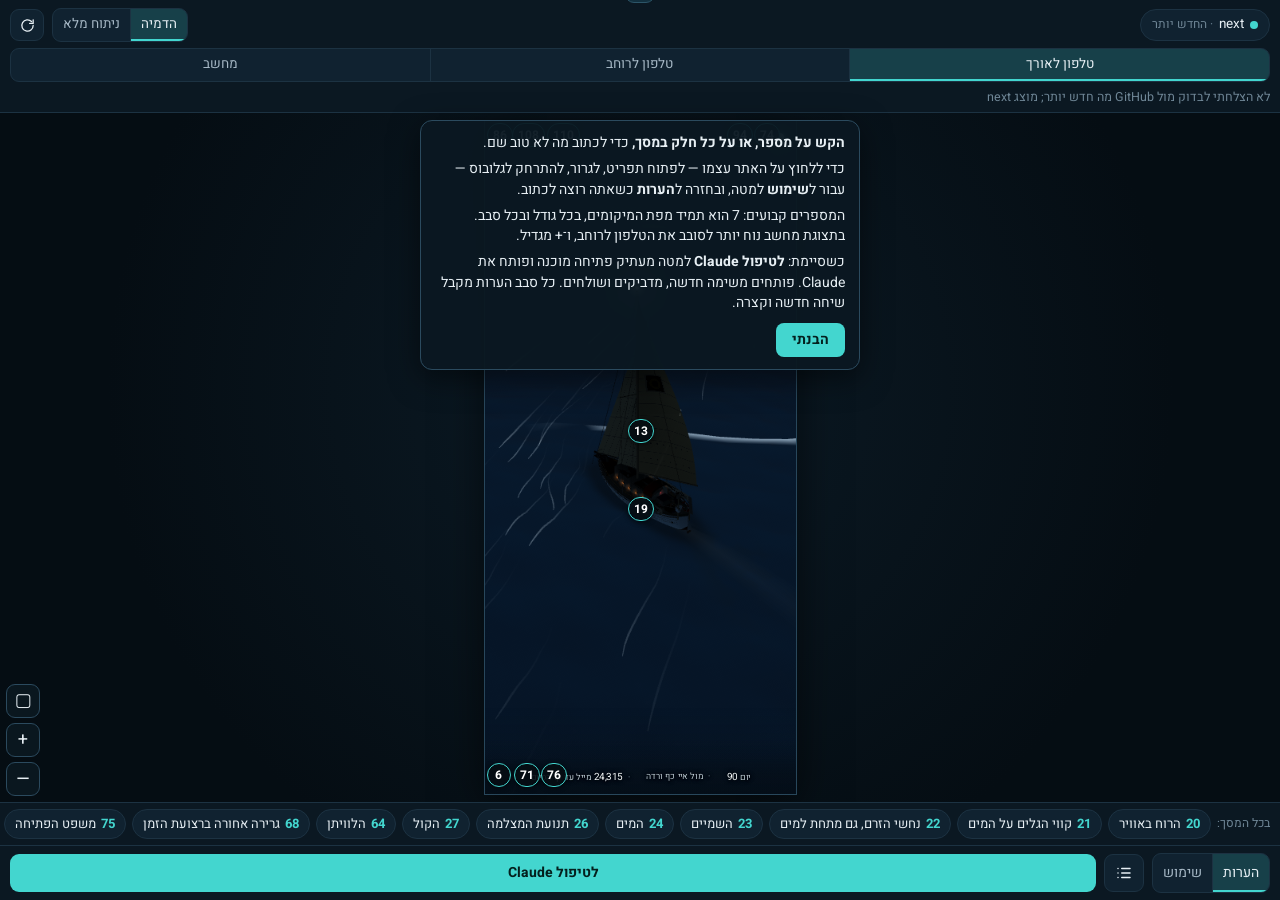
<file: review/index.html>
<!doctype html>
<html lang="he" dir="rtl">
<head>
<meta charset="utf-8">
<meta name="viewport" content="width=device-width,initial-scale=1,viewport-fit=cover">
<meta name="robots" content="noindex,nofollow">
<meta name="referrer" content="no-referrer">
<meta name="theme-color" content="#060f16">
<title>תחנת בדיקה · יומן אקסודוס</title>
<link rel="icon" href="/assets/icons/icon-32.png">
<link rel="apple-touch-icon" href="/assets/icons/apple-touch-icon.png">
<meta name="apple-mobile-web-app-title" content="תחנת בדיקה">
<!-- תחנת בדיקה: האתר עצמו, חי, בתוך מסגרת בגודל טלפון לאורך, טלפון לרוחב או מחשב, עם מספר על כל פיצ'ר.
     הערות נשמרות ב-/api/notes (functions/api/notes.js, מסד D1 בשם exodus-review), נעולות במפתח.
     הדף לא מקושר מאף מקום באתר. רשימת הפיצ'רים: review/features.js. -->
<style>
@font-face{font-family:Heebo;src:url(/assets/fonts/heebo-hebrew-wght-normal.woff2) format('woff2');font-weight:100 900;unicode-range:U+0590-05FF,U+200C-2010,U+20AA,U+25CC,U+FB1D-FB4F}
@font-face{font-family:Heebo;src:url(/assets/fonts/heebo-latin-wght-normal.woff2) format('woff2');font-weight:100 900;unicode-range:U+0000-00FF,U+2000-206F,U+2190-21FF}
:root{
  --bg:#050d13; --panel:#0b1822; --panel2:#102230; --line:#1c3242; --ink:#e7eff4; --ink2:#a6b8c5; --ink3:#6f8696;
  --acc:#43d6cf; --acc2:rgba(67,214,207,.16); --open:#f2b248; --done:#86d69b; --bad:#ff7a6b;
  --r:10px; --dock:54px;
  color-scheme:dark;
}
*{box-sizing:border-box}
html,body{height:100%;margin:0}
body{background:var(--bg);color:var(--ink);font:15px/1.45 Heebo,system-ui,-apple-system,"Segoe UI",sans-serif;
  display:flex;flex-direction:column;height:100dvh;overflow:hidden;-webkit-tap-highlight-color:transparent;
  padding:env(safe-area-inset-top,0) env(safe-area-inset-right,0) 0 env(safe-area-inset-left,0)}
button{font:inherit;color:inherit;background:none;border:0;padding:0;cursor:pointer}
button:focus-visible,textarea:focus-visible{outline:2px solid var(--acc);outline-offset:2px}
.n{font-variant-numeric:tabular-nums;direction:ltr;unicode-bidi:isolate}

/* ---------- הסרגל העליון ---------- */
#bar{flex:none;padding:8px 10px 6px;display:flex;flex-direction:column;gap:6px;border-bottom:1px solid var(--line);background:var(--panel)}
.r1{display:flex;align-items:center;gap:8px}
.r1 .grow{flex:1}
.chip{display:inline-flex;align-items:center;gap:6px;height:32px;padding:0 11px;border:1px solid var(--line);border-radius:16px;background:var(--panel2);font-size:13.5px;white-space:nowrap}
.chip .dot{width:8px;height:8px;border-radius:50%;background:var(--acc)}
.chip.main .dot{background:var(--ink2)}
.chip small{color:var(--ink3);font-size:12px}
.seg{display:flex;border:1px solid var(--line);border-radius:9px;overflow:hidden;background:var(--panel2)}
.seg button{flex:1;height:32px;padding:0 10px;font-size:13.5px;color:var(--ink2);white-space:nowrap}
.seg button+button{border-inline-start:1px solid var(--line)}
.seg button[aria-pressed="true"]{background:var(--acc2);color:var(--ink);box-shadow:inset 0 -2px 0 var(--acc)}
.seg button:disabled{opacity:.35}
.icon{width:34px;height:32px;display:grid;place-items:center;border:1px solid var(--line);border-radius:9px;background:var(--panel2)}
.icon svg{width:17px;height:17px;stroke:currentColor;fill:none;stroke-width:1.8;stroke-linecap:round;stroke-linejoin:round}
#views{width:100%}
#chg{margin:0;font-size:12.5px;color:var(--ink3);white-space:nowrap;overflow:hidden;text-overflow:ellipsis}
#chg b{color:var(--ink2);font-weight:500}

/* ---------- הבמה ---------- */
#stageBox{flex:1;min-height:0;position:relative}
#stage{position:absolute;inset:0;overflow:auto;display:flex;background:
  radial-gradient(circle at 50% 40%,#0c1b26 0,#050d13 70%);overscroll-behavior:contain}
#wrap{position:relative;margin:auto;flex:none;box-shadow:0 0 0 1px #28475b,0 10px 40px rgba(0,0,0,.6);background:#000}
#fr{position:absolute;left:0;top:0;border:0;transform-origin:0 0;background:#06121b;display:block}
#shield{position:absolute;inset:0;z-index:2;touch-action:none}
body.use #shield{pointer-events:none}
#ov{position:absolute;inset:0;z-index:3;pointer-events:none;overflow:hidden}
.fr{position:absolute;border:1.5px dashed rgba(67,214,207,.75);border-radius:4px;pointer-events:none}
.fr.sel{border:2px solid var(--open);box-shadow:0 0 0 9999px rgba(3,8,12,.38)}
.fr.sel.multi{box-shadow:none}
.dt{position:absolute;min-width:24px;height:24px;padding:0 5px;border-radius:12px;display:grid;place-items:center;
  background:rgba(5,13,19,.9);border:1.5px solid var(--acc);color:#fff;font:700 12px/1 Heebo,sans-serif;pointer-events:auto;
  box-shadow:0 1px 5px rgba(0,0,0,.6);transition:opacity .2s}
.dt::after{content:"";position:absolute;inset:-9px}
.dt.q{border-color:var(--ink3);color:var(--ink2);border-style:dashed}
.dt.o{border-color:var(--open);box-shadow:0 0 0 3px rgba(242,178,72,.28),0 1px 5px rgba(0,0,0,.6)}
.dt.f{background:var(--acc);color:#04201e;border-color:var(--acc)}
.dt.sel{background:var(--open);border-color:var(--open);color:#2a1a00}
body.use .dt{pointer-events:none;opacity:.5}
.dt[hidden]{display:none}
body.nodots .dt:not(.sel){opacity:0;pointer-events:none}
.pin{position:absolute;width:18px;height:18px;margin:-9px 0 0 -9px;border-radius:50%;border:2px solid var(--open);background:rgba(242,178,72,.3)}
#loading{position:absolute;inset:0;display:grid;place-items:center;color:var(--ink3);font-size:14px;z-index:1;pointer-events:none}

/* ---------- שורת הסצנה ---------- */
#chips{flex:none;display:flex;gap:6px;padding:6px 10px;overflow-x:auto;scrollbar-width:none;border-top:1px solid var(--line);background:var(--panel)}
#chips:empty{display:none}
#chips::-webkit-scrollbar{display:none}
#chips .lbl{align-self:center;font-size:12px;color:var(--ink3);white-space:nowrap}
.sc{flex:none;height:30px;padding:0 10px;border:1px solid var(--line);border-radius:15px;background:var(--panel2);font-size:13px;white-space:nowrap;display:inline-flex;gap:5px;align-items:center}
.sc b{font-weight:700;color:var(--acc)}
.sc.o{border-color:var(--open)}
.sc.f{border-color:var(--acc);background:var(--acc2)}

/* ---------- הרציף התחתון ---------- */
#dock{flex:none;display:flex;align-items:center;gap:8px;padding:7px 10px calc(7px + env(safe-area-inset-bottom,0px));border-top:1px solid var(--line);background:var(--panel)}
#mode{flex:0 0 auto}
#mode button{height:38px;padding:0 10px;font-size:14px}
.db{height:38px;padding:0 10px;border:1px solid var(--line);border-radius:9px;background:var(--panel2);font-size:14px;display:inline-flex;align-items:center;gap:6px;white-space:nowrap}
.db[aria-pressed="true"]{background:var(--acc2);border-color:var(--acc)}
.db .cnt{min-width:20px;height:20px;padding:0 5px;border-radius:10px;background:var(--open);color:#2a1a00;font-size:12px;font-weight:700;display:inline-grid;place-items:center}
.db .cnt:empty{display:none}
.db .cnt.f{background:var(--acc);color:#04201e}
.sp{flex:1}
#tools{position:absolute;left:6px;bottom:6px;z-index:4;display:flex;flex-direction:column;gap:5px}
#tools button{width:34px;height:34px;border:1px solid #2b4a5e;border-radius:9px;background:rgba(11,24,34,.88);font-size:18px;line-height:1;color:var(--ink)}
#tools button[aria-pressed="true"]{border-color:var(--acc);background:rgba(20,70,72,.9)}
.hand{flex:1 1 auto;min-width:0;justify-content:center;height:38px;padding:0 10px;border-radius:9px;background:var(--acc);color:#04201e;font-weight:700;font-size:14px;display:inline-flex;align-items:center;gap:6px;text-decoration:none;white-space:nowrap}
.hand[aria-disabled="true"]{opacity:.45;pointer-events:none}
.hand #handT{overflow:hidden;text-overflow:ellipsis}
.hand .hc{flex:none;min-width:20px;height:20px;padding:0 5px;border-radius:10px;background:#04201e;color:var(--acc);font-size:12px;display:inline-grid;place-items:center}
.hand .hc:empty{display:none}
.hand.idle{background:var(--panel2);color:var(--ink);border:1px solid var(--acc);font-weight:500}
.chip2{display:inline-block;font-size:11.5px;padding:1px 7px;border-radius:9px;background:var(--acc2);color:var(--acc);margin-inline-start:4px}

/* ---------- הגיליונות ---------- */
.sheet{position:fixed;inset:auto 0 0 0;z-index:20;max-height:78dvh;display:flex;flex-direction:column;background:var(--panel);
  border-top:1px solid #2b4a5e;border-radius:14px 14px 0 0;box-shadow:0 -12px 40px rgba(0,0,0,.55);
  padding-bottom:env(safe-area-inset-bottom,0px);transform:translateY(0);transition:transform .22s ease}
.sheet[hidden]{display:flex;transform:translateY(105%);visibility:hidden;transition:transform .22s ease,visibility 0s .22s}
.sh-h{flex:none;display:flex;align-items:flex-start;gap:10px;padding:12px 14px 8px}
.sh-h h2{flex:1;margin:0;font-size:17px;font-weight:600;line-height:1.35}
.sh-h h2 .num{display:inline-grid;place-items:center;min-width:26px;height:26px;padding:0 6px;margin-inline-end:6px;border-radius:13px;background:var(--open);color:#2a1a00;font-size:13px;vertical-align:1px}
.x{width:34px;height:34px;flex:none;border-radius:50%;border:1px solid var(--line);font-size:20px;line-height:1}
.sh-b{flex:1;overflow:auto;padding:0 14px 12px;overscroll-behavior:contain}
.ctx{font-size:12.5px;color:var(--ink3);margin:-2px 0 10px}
.note{border:1px solid var(--line);border-radius:var(--r);padding:9px 11px;margin:0 0 9px;background:var(--panel2)}
.note.o{border-inline-start:3px solid var(--open)}
.note.f{border-inline-start:3px solid var(--acc)}
.note.d{border-inline-start:3px solid var(--done);opacity:.8}
.ent{margin:0 0 6px}
.ent p{margin:0;white-space:pre-wrap;word-break:break-word}
.ent.cl{margin-inline-start:14px;padding-inline-start:9px;border-inline-start:2px solid var(--acc)}
.ent.cl::before{content:"Claude";display:block;font-size:11.5px;color:var(--acc);font-weight:600}
.meta{font-size:11.5px;color:var(--ink3);margin-top:2px}
.st{display:inline-block;font-size:11.5px;padding:1px 7px;border-radius:9px;margin-inline-end:6px;vertical-align:1px}
.st.o{background:rgba(242,178,72,.18);color:var(--open)}
.st.f{background:var(--acc2);color:var(--acc)}
.st.d{background:rgba(134,214,155,.16);color:var(--done)}
.acts{display:flex;gap:6px;flex-wrap:wrap;margin-top:7px}
.acts button{height:32px;padding:0 11px;border:1px solid var(--line);border-radius:8px;font-size:13.5px;background:var(--panel)}
.acts .ok{border-color:var(--done);color:var(--done)}
.acts .no{border-color:var(--open);color:var(--open)}
.acts .del{color:var(--ink3)}
.cmp{flex:none;border-top:1px solid var(--line);padding:10px 14px 12px;background:var(--panel)}
.cmp textarea{width:100%;min-height:78px;max-height:34dvh;resize:vertical;border:1px solid #2b4a5e;border-radius:var(--r);background:#07131b;color:var(--ink);
  font:16px/1.45 Heebo,system-ui,sans-serif;padding:9px 11px}
.cmp .row{display:flex;align-items:center;gap:10px;margin-top:8px}
.cmp label{font-size:13.5px;color:var(--ink2);display:flex;align-items:center;gap:6px}
.cmp input[type=checkbox]{width:18px;height:18px;accent-color:var(--acc)}
.save{margin-inline-start:auto;height:40px;padding:0 20px;border-radius:9px;background:var(--acc);color:#04201e;font-weight:700}
.save:disabled{opacity:.45}
.empty{color:var(--ink3);font-size:14px;margin:4px 0 12px}
.tabs{display:flex;gap:6px;margin:0 0 10px}
.tabs button{height:32px;padding:0 12px;border:1px solid var(--line);border-radius:16px;font-size:13.5px;background:var(--panel2)}
.tabs button[aria-pressed="true"]{border-color:var(--acc);background:var(--acc2)}
.li{display:block;width:100%;text-align:start;border:1px solid var(--line);border-radius:var(--r);padding:9px 11px;margin:0 0 8px;background:var(--panel2)}
.li .t{font-weight:600;font-size:14px}
.li .t .num{color:var(--open);margin-inline-end:4px}
.li .x2{font-size:13.5px;color:var(--ink2);display:-webkit-box;-webkit-line-clamp:2;-webkit-box-orient:vertical;overflow:hidden;margin-top:2px}
.gen{width:100%;height:40px;border:1px dashed #2f5166;border-radius:var(--r);color:var(--ink2);margin:2px 0 12px}
.warn{background:rgba(255,122,107,.12);border:1px solid rgba(255,122,107,.4);color:#ffd2cc;border-radius:var(--r);padding:8px 10px;font-size:13.5px;margin:0 0 10px}
#scrim{position:fixed;inset:0;z-index:19;background:rgba(0,0,0,.25)}
#scrim[hidden]{display:none}
/* במצב שימוש אין מסך כהה בשום גודל: החלון נשאר פתוח והאתר מגיב למגע מסביבו */
body.use #scrim{display:none!important}
#toast{position:fixed;left:50%;top:calc(12px + env(safe-area-inset-top,0px));transform:translate(-50%,-150%);z-index:30;background:#12303f;border:1px solid #2c5568;
  padding:8px 14px;border-radius:18px;font-size:14px;transition:transform .25s ease;pointer-events:none;max-width:90vw}
#toast.on{transform:translate(-50%,0)}
#help{position:fixed;inset-inline:14px;top:calc(120px + env(safe-area-inset-top,0px));max-width:440px;margin:0 auto;z-index:25;background:rgba(11,24,34,.96);border:1px solid #2b4a5e;border-radius:12px;padding:12px 14px;font-size:14px;box-shadow:0 8px 30px rgba(0,0,0,.5)}
#help[hidden]{display:none}
#help p{margin:0 0 6px}
#help button{margin-top:4px;height:34px;padding:0 16px;border-radius:8px;background:var(--acc);color:#04201e;font-weight:700}

/* טלפון לרוחב: הבקרות עוברות לטור צר בצד, והבמה מקבלת את כל הגובה */
@media (orientation:landscape) and (max-height:540px){
  body{display:grid;grid-template-columns:minmax(200px,27vw) 1fr;grid-template-rows:auto 1fr auto;
    padding-bottom:env(safe-area-inset-bottom,0)}
  #bar{grid-column:1;grid-row:1;border-bottom:0;border-inline-end:1px solid var(--line);padding:8px 8px 4px}
  .r1{flex-wrap:wrap;gap:6px}
  .r1 .grow{display:none}
  #tgt{flex:1 1 100%;justify-content:center}
  #pages{flex:1}
  .lg{display:none}
  #chg{display:none}
  #chips{grid-column:1;grid-row:2;flex-wrap:wrap;align-content:flex-start;border-top:0;border-inline-end:1px solid var(--line);padding:4px 8px;overflow-x:hidden;overflow-y:auto;min-height:0}
  #chips .lbl{flex:1 1 100%}
  .sc{height:28px;font-size:12.5px;padding:0 8px}
  #dock{grid-column:1;grid-row:3;flex-wrap:wrap;border-inline-end:1px solid var(--line);padding:6px 8px calc(6px + env(safe-area-inset-bottom,0px));gap:6px}
  #dock .sp{display:none}
  #mode{flex:1 1 100%}
  #mode button{height:34px}
  .db,.hand{height:34px}
  #listBtn,.hand{flex:1;justify-content:center}
  #stageBox{grid-column:2;grid-row:1 / 4}
  .sheet{inset-inline-start:auto;width:min(460px,64vw);max-height:92dvh}
}
/* עד 21.9 בערב התנאי כלל גם min-height:541. במחשב עם הגדלת תצוגה של Windows (150%–175%) הגובה ב-CSS יורד
   מתחת לזה, המסך הכהה חזר, והקשה על "שימוש" נחתה עליו וסגרה את החלון. עכשיו הרוחב לבדו קובע. */
@media (min-width:900px){
  .sheet{inset-inline:auto 16px;width:440px;bottom:16px;border-radius:14px;border:1px solid #2b4a5e;max-height:80dvh}
  /* במחשב החלון הוא פאנל בצד ולא מכסה את האתר: בלי מסך כהה שסוגר אותו בכל הקשה. כך הוא נשאר פתוח
     גם במעבר ל"שימוש" ובזמן שמשחקים עם הממשק (בקשת בעל האתר, 21.9). סוגרים ב-×. */
  #scrim{display:none!important}
}
</style>
</head>
<body>
<header id="bar">
  <div class="r1">
    <button type="button" class="chip" id="tgt" aria-label="איזו גרסה מוצגת"><i class="dot"></i><span id="tgtT">…</span><small id="tgtS"></small></button>
    <span class="grow"></span>
    <div class="seg" id="pages" role="group" aria-label="איזה דף">
      <button type="button" data-p="sim" aria-pressed="true">הדמיה</button>
      <button type="button" data-p="deep" aria-pressed="false">ניתוח מלא</button>
    </div>
    <button type="button" class="icon" id="reload" aria-label="טעינה מחדש"><svg viewBox="0 0 24 24"><path d="M20 12a8 8 0 1 1-2.3-5.6"/><path d="M20 4v5h-5"/></svg></button>
  </div>
  <div class="seg" id="views" role="group" aria-label="גודל מסך">
    <button type="button" data-v="portrait" aria-pressed="true"><span class="lg">טלפון </span>לאורך</button>
    <button type="button" data-v="landscape" aria-pressed="false"><span class="lg">טלפון </span>לרוחב</button>
    <button type="button" data-v="desktop" aria-pressed="false">מחשב</button>
  </div>
  <p id="chg"></p>
</header>
<div id="stageBox">
<main id="stage">
  <div id="wrap">
    <div id="loading">טוען…</div>
    <iframe id="fr" title="האתר הנבדק" allow="fullscreen; autoplay"></iframe>
    <div id="shield"></div>
    <div id="ov"></div>
    <div id="help" hidden>
      <p><b>הקש על מספר, או על כל חלק במסך,</b> כדי לכתוב מה לא טוב שם.</p>
      <p>כדי ללחוץ על האתר עצמו — לפתוח תפריט, לגרור, להתרחק לגלובוס — עבור ל<b>שימוש</b> למטה, ובחזרה ל<b>הערות</b> כשאתה רוצה לכתוב.</p>
      <p>המספרים קבועים: 7 הוא תמיד מפת המיקומים, בכל גודל ובכל סבב. בתצוגת מחשב נוח יותר לסובב את הטלפון לרוחב, ו־+ מגדיל.</p>
      <p>כשסיימת: <b>לטיפול Claude</b> למטה מעתיק פתיחה מוכנה ופותח את Claude. פותחים משימה חדשה, מדביקים ושולחים. כל סבב הערות מקבל שיחה חדשה וקצרה.</p>
      <button type="button" id="helpOk">הבנתי</button>
    </div>
  </div>
</main>
<div id="tools">
  <button type="button" id="framesBtn" aria-pressed="false" aria-label="מסגרות סביב כל הפיצ'רים">▢</button>
  <button type="button" id="zIn" aria-label="הגדלה">+</button>
  <button type="button" id="zOut" aria-label="הקטנה">−</button>
</div>
</div>
<div id="chips"></div>
<footer id="dock">
  <div class="seg" id="mode" role="group" aria-label="מצב">
    <button type="button" data-m="notes" aria-pressed="true">הערות</button>
    <button type="button" data-m="use" aria-pressed="false">שימוש</button>
  </div>
  <button type="button" class="db" id="listBtn" aria-label="רשימת ההערות"><svg viewBox="0 0 24 24" width="18" height="18" fill="none" stroke="currentColor" stroke-width="2" stroke-linecap="round"><path d="M9 6h11M9 12h11M9 18h11M4 6h.01M4 12h.01M4 18h.01"/></svg><span class="cnt" id="cntO"></span><span class="cnt f" id="cntF"></span></button>
  <a class="hand" id="handBtn" href="https://claude.ai/new" target="_blank" rel="noopener" aria-disabled="false"><span id="handT">לטיפול Claude</span><span class="hc" id="handC"></span></a>
</footer>

<div id="scrim" hidden></div>
<section class="sheet" id="sheet" hidden aria-label="הערות על פיצ'ר">
  <div class="sh-h"><h2 id="shT"></h2><button type="button" class="x" id="shX" aria-label="סגירה">×</button></div>
  <div class="sh-b" id="shB"></div>
  <div class="cmp">
    <textarea id="txt" placeholder="מה לא טוב כאן? מה היית רוצה במקום?"></textarea>
    <div class="row">
      <label><input type="checkbox" id="allV"> בכל הגדלים</label>
      <button type="button" class="save" id="saveBtn">שמירה</button>
    </div>
  </div>
</section>
<section class="sheet" id="lsheet" hidden aria-label="כל ההערות">
  <div class="sh-h"><h2>ההערות</h2><button type="button" class="x" id="lsX" aria-label="סגירה">×</button></div>
  <div class="sh-b" id="lsB"></div>
</section>
<section class="sheet" id="cpsheet" hidden aria-label="העתקת הפתיחה">
  <div class="sh-h"><h2>העתק את הפתיחה</h2><button type="button" class="x" id="cpX" aria-label="סגירה">×</button></div>
  <div class="sh-b"><p>הטלפון לא נתן להעתיק אוטומטית. סמן את הטקסט והעתק, או לחץ "העתקה", ואז הדבק במשימה חדשה ב-Claude.</p>
    <textarea id="cpTxt" readonly rows="9" style="width:100%;box-sizing:border-box;font:inherit;font-size:14px;direction:rtl;background:var(--panel2);color:var(--ink);border:1px solid var(--line,#2a4a50);border-radius:9px;padding:10px"></textarea>
    <p style="display:flex;gap:8px;margin-top:10px"><button type="button" class="hand" id="cpGo" style="border:0;cursor:pointer">העתקה</button>
    <a class="hand idle" href="https://claude.ai/new" target="_blank" rel="noopener">פתיחת Claude</a></p></div>
</section>
<div id="toast" role="status"></div>

<script src="features.js"></script>
<script src="review.js"></script>
</body>
</html>
</file>
